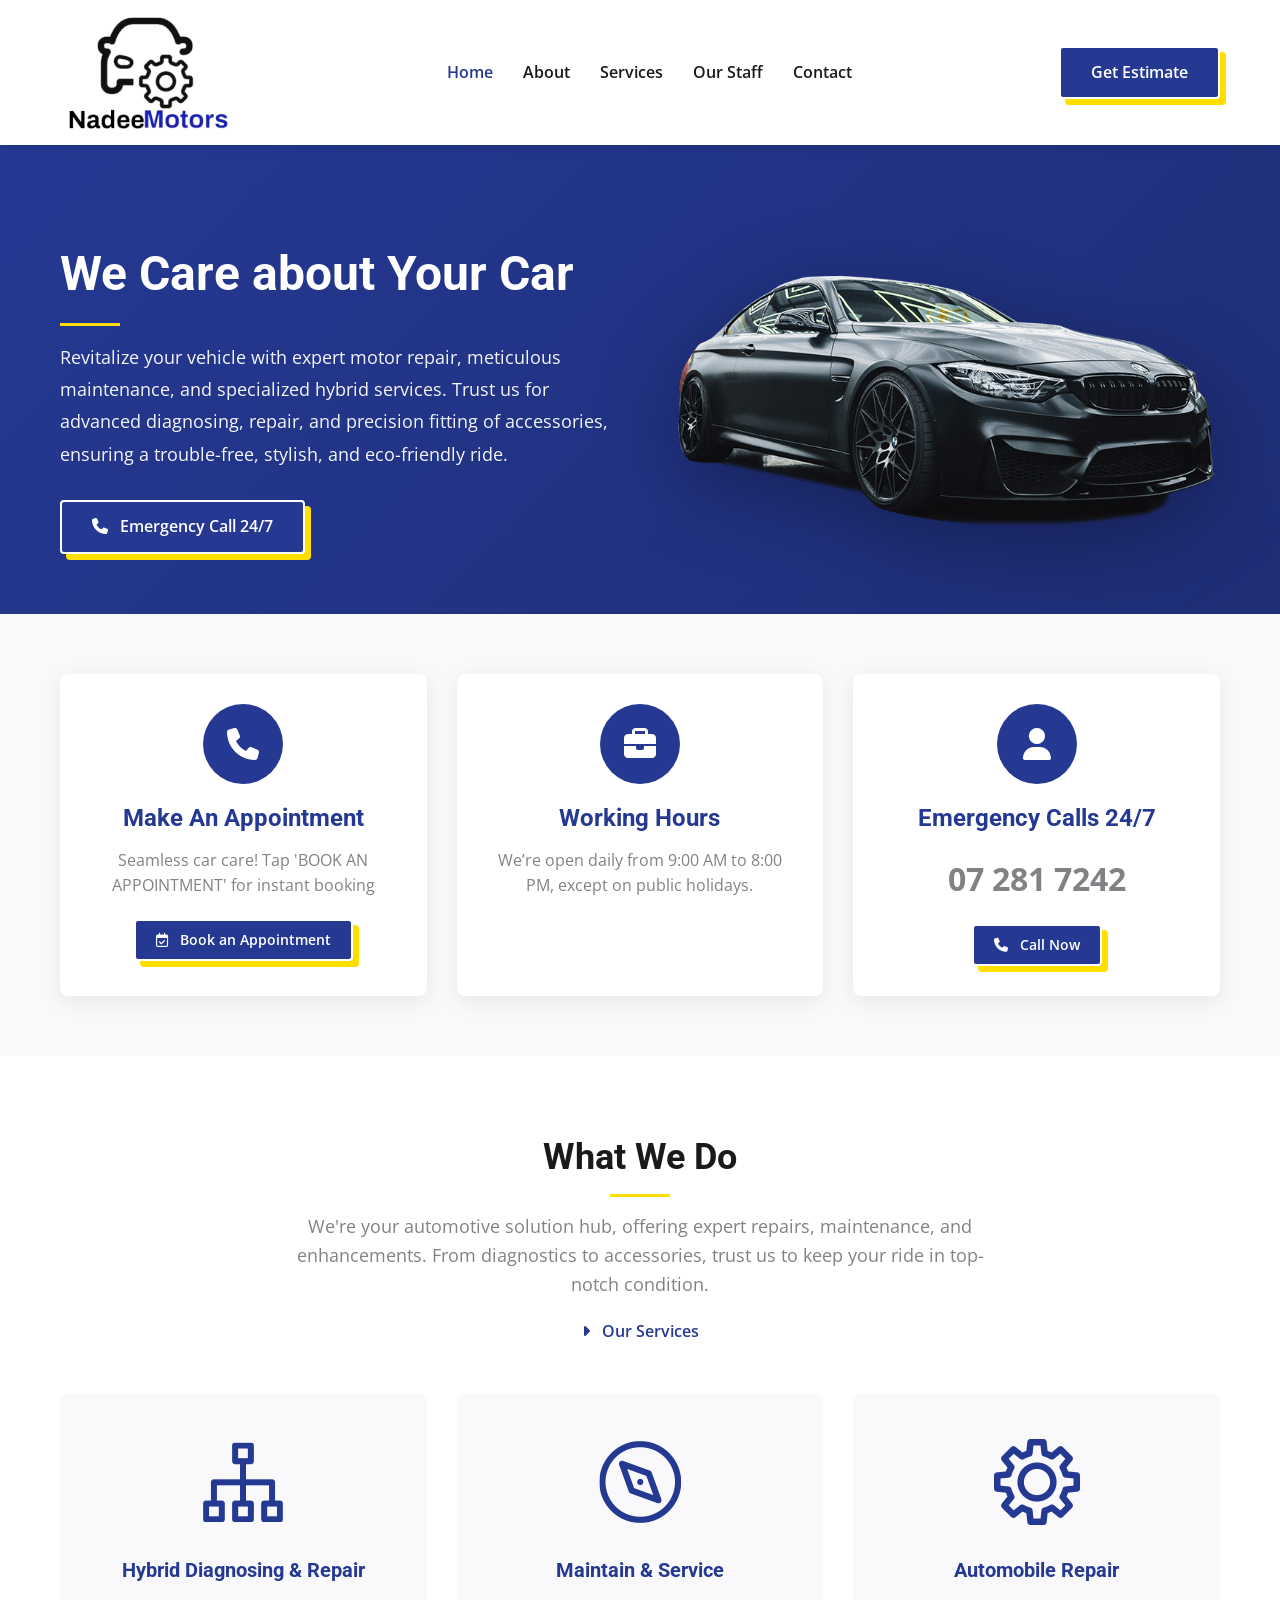
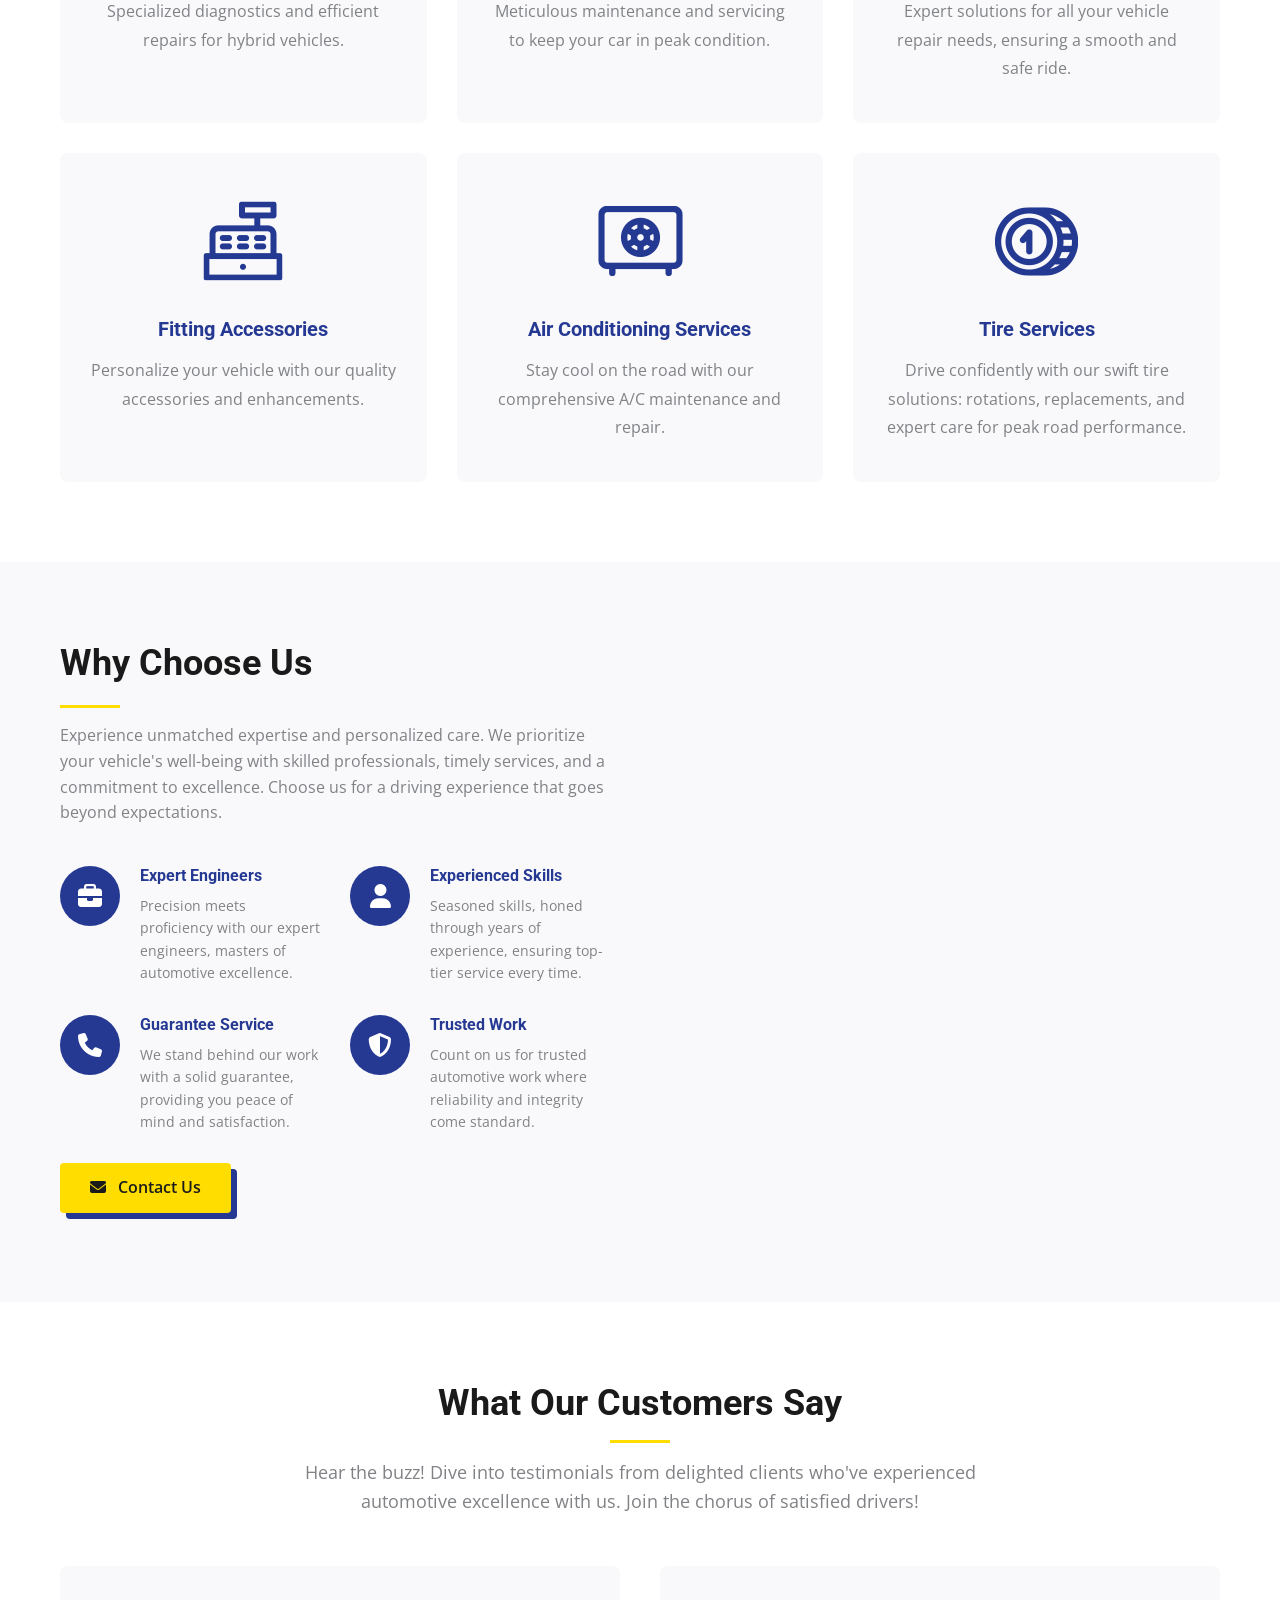
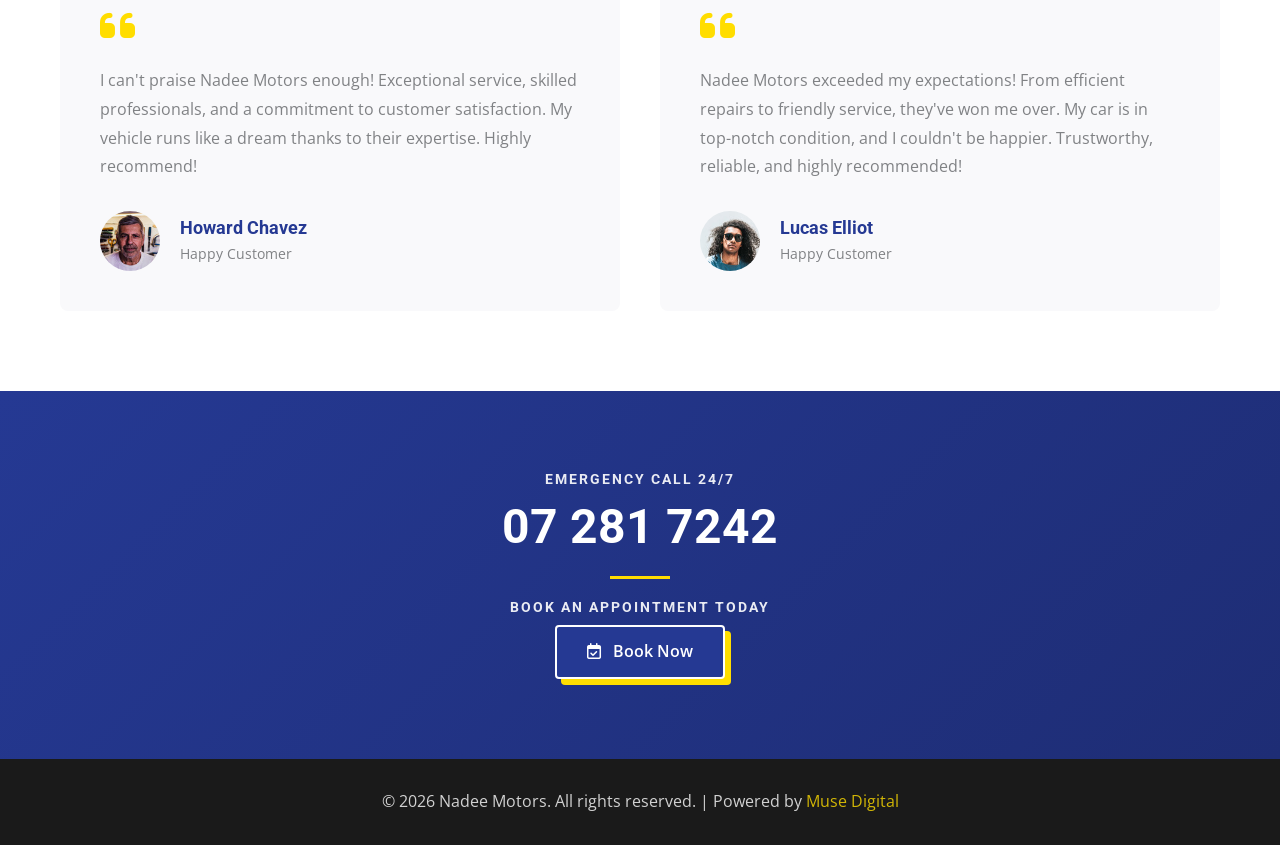
<file: index.html>
<!DOCTYPE html>
<html lang="en">

<head>
    <meta charset="UTF-8">
    <meta name="viewport" content="width=device-width, initial-scale=1.0">
    <meta name="description"
        content="Nadee Motors - Expert motor repair, maintenance, and specialized hybrid services in New Zealand">
    <title>Nadee Motors - Quality Auto Repair & Service</title>
    <link rel="icon" type="image/x-icon" href="images/favicon.png">
    <link rel="stylesheet" href="assets/css/style.css">
    <link rel="preconnect" href="https://fonts.googleapis.com">
    <link rel="preconnect" href="https://fonts.gstatic.com" crossorigin>
    <link href="https://fonts.googleapis.com/css2?family=Open+Sans:wght@400;600&family=Roboto:wght@700&display=swap"
        rel="stylesheet">
    <link rel="stylesheet" href="https://cdnjs.cloudflare.com/ajax/libs/font-awesome/6.5.1/css/all.min.css">
</head>

<body>
    <!-- Facebook SDK -->
    <div id="fb-root"></div>
    <script async defer crossorigin="anonymous"
        src="https://connect.facebook.net/en_US/sdk.js#xfbml=1&version=v18.0"></script>

    <!-- Header -->
    <header class="site-header">
        <div class="container">
            <div class="header-content">
                <div class="logo">
                    <a href="index.html">
                        <img src="images/logo.png" alt="Nadee Motors Logo" width="180" height="115">
                    </a>
                </div>
                <nav class="main-nav">
                    <ul>
                        <li class="active"><a href="index.html">Home</a></li>
                        <li><a href="about.html">About</a></li>
                        <li><a href="services.html">Services</a></li>
                        <li><a href="staff.html">Our Staff</a></li>
                        <li><a href="contact.html">Contact</a></li>
                    </ul>
                </nav>
                <a href="contact.html" class="btn btn-primary">Get Estimate</a>
                <button class="mobile-menu-toggle" aria-label="Toggle Menu">
                    <div class="hamburger">
                        <span></span>
                        <span></span>
                        <span></span>
                    </div>
                </button>
            </div>
        </div>
    </header>

    <!-- Mobile Overlay -->
    <div class="mobile-overlay"></div>

    <!-- Hero Section -->
    <section class="hero">
        <div class="container">
            <div class="hero-grid">
                <div class="hero-content">
                    <h1>We Care about Your Car</h1>
                    <div class="divider"></div>
                    <p>Revitalize your vehicle with expert motor repair, meticulous maintenance, and specialized hybrid
                        services. Trust us for advanced diagnosing, repair, and precision fitting of accessories,
                        ensuring a trouble-free, stylish, and eco-friendly ride.</p>
                    <a href="tel:+6472817242" class="btn btn-primary">
                        <i class="fas fa-phone"></i> Emergency Call 24/7
                    </a>
                </div>
                <div class="hero-image">
                    <img src="images/hero-car.png" alt="Black BMW M3" class="hero-car">
                </div>
            </div>
        </div>
    </section>

    <!-- Quick Actions -->
    <section class="quick-actions">
        <div class="container">
            <div class="action-cards">
                <div class="action-card">
                    <div class="icon-circle">
                        <i class="fas fa-phone"></i>
                    </div>
                    <h3>Make An Appointment</h3>
                    <p>Seamless car care! Tap 'BOOK AN APPOINTMENT' for instant booking</p>
                    <a href="contact.html" class="btn btn-small">
                        <i class="far fa-calendar-check"></i> Book an Appointment
                    </a>
                </div>

                <div class="action-card">
                    <div class="icon-circle">
                        <i class="fas fa-briefcase"></i>
                    </div>
                    <h3>Working Hours</h3>
                    <p>We’re open daily from 9:00 AM to 8:00 PM, except on public holidays.</p>
                </div>

                <div class="action-card">
                    <div class="icon-circle">
                        <i class="fas fa-user"></i>
                    </div>
                    <h3>Emergency Calls 24/7</h3>
                    <p class="phone-number">07 281 7242</p>
                    <a href="tel:+6472817242" class="btn btn-small">
                        <i class="fas fa-phone"></i> Call Now
                    </a>
                </div>
            </div>
        </div>
    </section>

    <!-- Services Section -->
    <section class="services">
        <div class="container">
            <div class="section-header">
                <h2>What We Do</h2>
                <div class="divider"></div>
                <p>We're your automotive solution hub, offering expert repairs, maintenance, and enhancements. From
                    diagnostics to accessories, trust us to keep your ride in top-notch condition.</p>
                <a href="services.html" class="btn btn-text">
                    <i class="fas fa-caret-right"></i> Our Services
                </a>
            </div>

            <div class="services-grid">
                <div class="service-card">
                    <img src="images/shocks.png" alt="Hybrid Service" width="96" height="96">
                    <h4>Hybrid Diagnosing & Repair</h4>
                    <p>Specialized diagnostics and efficient repairs for hybrid vehicles.</p>
                </div>

                <div class="service-card">
                    <img src="images/rotor.png" alt="Maintenance" width="96" height="96">
                    <h4>Maintain & Service</h4>
                    <p>Meticulous maintenance and servicing to keep your car in peak condition.</p>
                </div>

                <div class="service-card">
                    <img src="images/setting-icon.png" alt="Repair" width="96" height="96">
                    <h4>Automobile Repair</h4>
                    <p>Expert solutions for all your vehicle repair needs, ensuring a smooth and safe ride.</p>
                </div>

                <div class="service-card">
                    <img src="images/system-inside.png" alt="Accessories" width="96" height="96">
                    <h4>Fitting Accessories</h4>
                    <p>Personalize your vehicle with our quality accessories and enhancements.</p>
                </div>

                <div class="service-card">
                    <img src="images/ac-repairs.png" alt="AC Service" width="96" height="96">
                    <h4>Air Conditioning Services</h4>
                    <p>Stay cool on the road with our comprehensive A/C maintenance and repair.</p>
                </div>

                <div class="service-card">
                    <img src="images/tyre-service.png" alt="Tire Service" width="96" height="96">
                    <h4>Tire Services</h4>
                    <p>Drive confidently with our swift tire solutions: rotations, replacements, and expert care for
                        peak
                        road performance.</p>
                </div>
            </div>
        </div>
    </section>

    <!-- Why Choose Us -->
    <section class="why-choose-us">
        <div class="container">
            <div class="two-column">
                <div class="content-col">
                    <h2>Why Choose Us</h2>
                    <div class="divider"></div>
                    <p>Experience unmatched expertise and personalized care. We prioritize your vehicle's well-being
                        with skilled professionals, timely services, and a commitment to excellence. Choose us for a
                        driving experience that goes beyond expectations.</p>

                    <div class="features-grid">
                        <div class="feature">
                            <div class="feature-icon">
                                <i class="fas fa-briefcase"></i>
                            </div>
                            <div class="feature-content">
                                <h6>Expert Engineers</h6>
                                <p>Precision meets proficiency with our expert engineers, masters of automotive
                                    excellence.</p>
                            </div>
                        </div>

                        <div class="feature">
                            <div class="feature-icon">
                                <i class="fas fa-user"></i>
                            </div>
                            <div class="feature-content">
                                <h6>Experienced Skills</h6>
                                <p>Seasoned skills, honed through years of experience, ensuring top-tier service every
                                    time.</p>
                            </div>
                        </div>

                        <div class="feature">
                            <div class="feature-icon">
                                <i class="fas fa-phone"></i>
                            </div>
                            <div class="feature-content">
                                <h6>Guarantee Service</h6>
                                <p>We stand behind our work with a solid guarantee, providing you peace of mind and
                                    satisfaction.</p>
                            </div>
                        </div>

                        <div class="feature">
                            <div class="feature-icon">
                                <i class="fas fa-shield-alt"></i>
                            </div>
                            <div class="feature-content">
                                <h6>Trusted Work</h6>
                                <p>Count on us for trusted automotive work where reliability and integrity come
                                    standard.</p>
                            </div>
                        </div>
                    </div>

                    <a href="contact.html" class="btn btn-secondary" style="display: inline-block; margin-top: 30px;">
                        <i class="fas fa-envelope"></i> Contact Us
                    </a>
                </div>

                <div class="form-col">
                    <div class="fb-container">
                        <iframe
                            src="https://www.facebook.com/plugins/page.php?href=https%3A%2F%2Fwww.facebook.com%2Fprofile.php%3Fid%3D61554764385378&tabs=timeline&width=500&height=600&small_header=false&adapt_container_width=true&hide_cover=false&show_facepile=true&appId"
                            width="500" height="600" style="border:none;overflow:hidden;max-width:100%;" scrolling="no"
                            frameborder="0" allowfullscreen="true"
                            allow="autoplay; clipboard-write; encrypted-media; picture-in-picture; web-share">
                        </iframe>
                    </div>
                </div>
            </div>
        </div>
    </section>

    <!-- Testimonials -->
    <section class="testimonials">
        <div class="container">
            <div class="section-header">
                <h2>What Our Customers Say</h2>
                <div class="divider"></div>
                <p>Hear the buzz! Dive into testimonials from delighted clients who've experienced automotive excellence
                    with us. Join the chorus of satisfied drivers!</p>
            </div>

            <div class="testimonial-grid">
                <div class="testimonial-card">
                    <i class="fas fa-quote-left"></i>
                    <p class="testimonial-text">I can't praise Nadee Motors enough! Exceptional service, skilled
                        professionals, and a commitment to customer satisfaction. My vehicle runs like a dream thanks to
                        their expertise. Highly recommend!</p>
                    <div class="testimonial-author">
                        <img src="images/ava-2.jpg" alt="Howard Chavez" width="100" height="100">
                        <div class="author-info">
                            <h5>Howard Chavez</h5>
                            <p>Happy Customer</p>
                        </div>
                    </div>
                </div>

                <div class="testimonial-card">
                    <i class="fas fa-quote-left"></i>
                    <p class="testimonial-text">Nadee Motors exceeded my expectations! From efficient repairs to
                        friendly service, they've won me over. My car is in top-notch condition, and I couldn't be
                        happier. Trustworthy, reliable, and highly recommended!</p>
                    <div class="testimonial-author">
                        <img src="images/ava-1.jpg" alt="Lucas Elliot" width="100" height="100">
                        <div class="author-info">
                            <h5>Lucas Elliot</h5>
                            <p>Happy Customer</p>
                        </div>
                    </div>
                </div>
            </div>
        </div>
    </section>

    <!-- Call to Action -->
    <section class="cta">
        <div class="container">
            <div class="cta-content">
                <h6>EMERGENCY CALL 24/7</h6>
                <h2>07 281 7242</h2>
                <div class="divider"></div>
                <h6>BOOK AN APPOINTMENT TODAY</h6>
                <a href="contact.html" class="btn btn-primary">
                    <i class="far fa-calendar-check"></i> Book Now
                </a>
            </div>
        </div>
    </section>

    <!-- Footer -->
    <footer class="site-footer">
        <div class="container">
            <p>&copy; 2026 Nadee Motors. All rights reserved. | Powered by <a href="https://musedigital.co.nz/"
                    target="_blank" rel="noopener" style="color: var(--secondary-color); text-decoration: none;">Muse
                    Digital</a></p>
        </div>
    </footer>

    <script src="assets/js/main.js"></script>
</body>

</html>
</file>
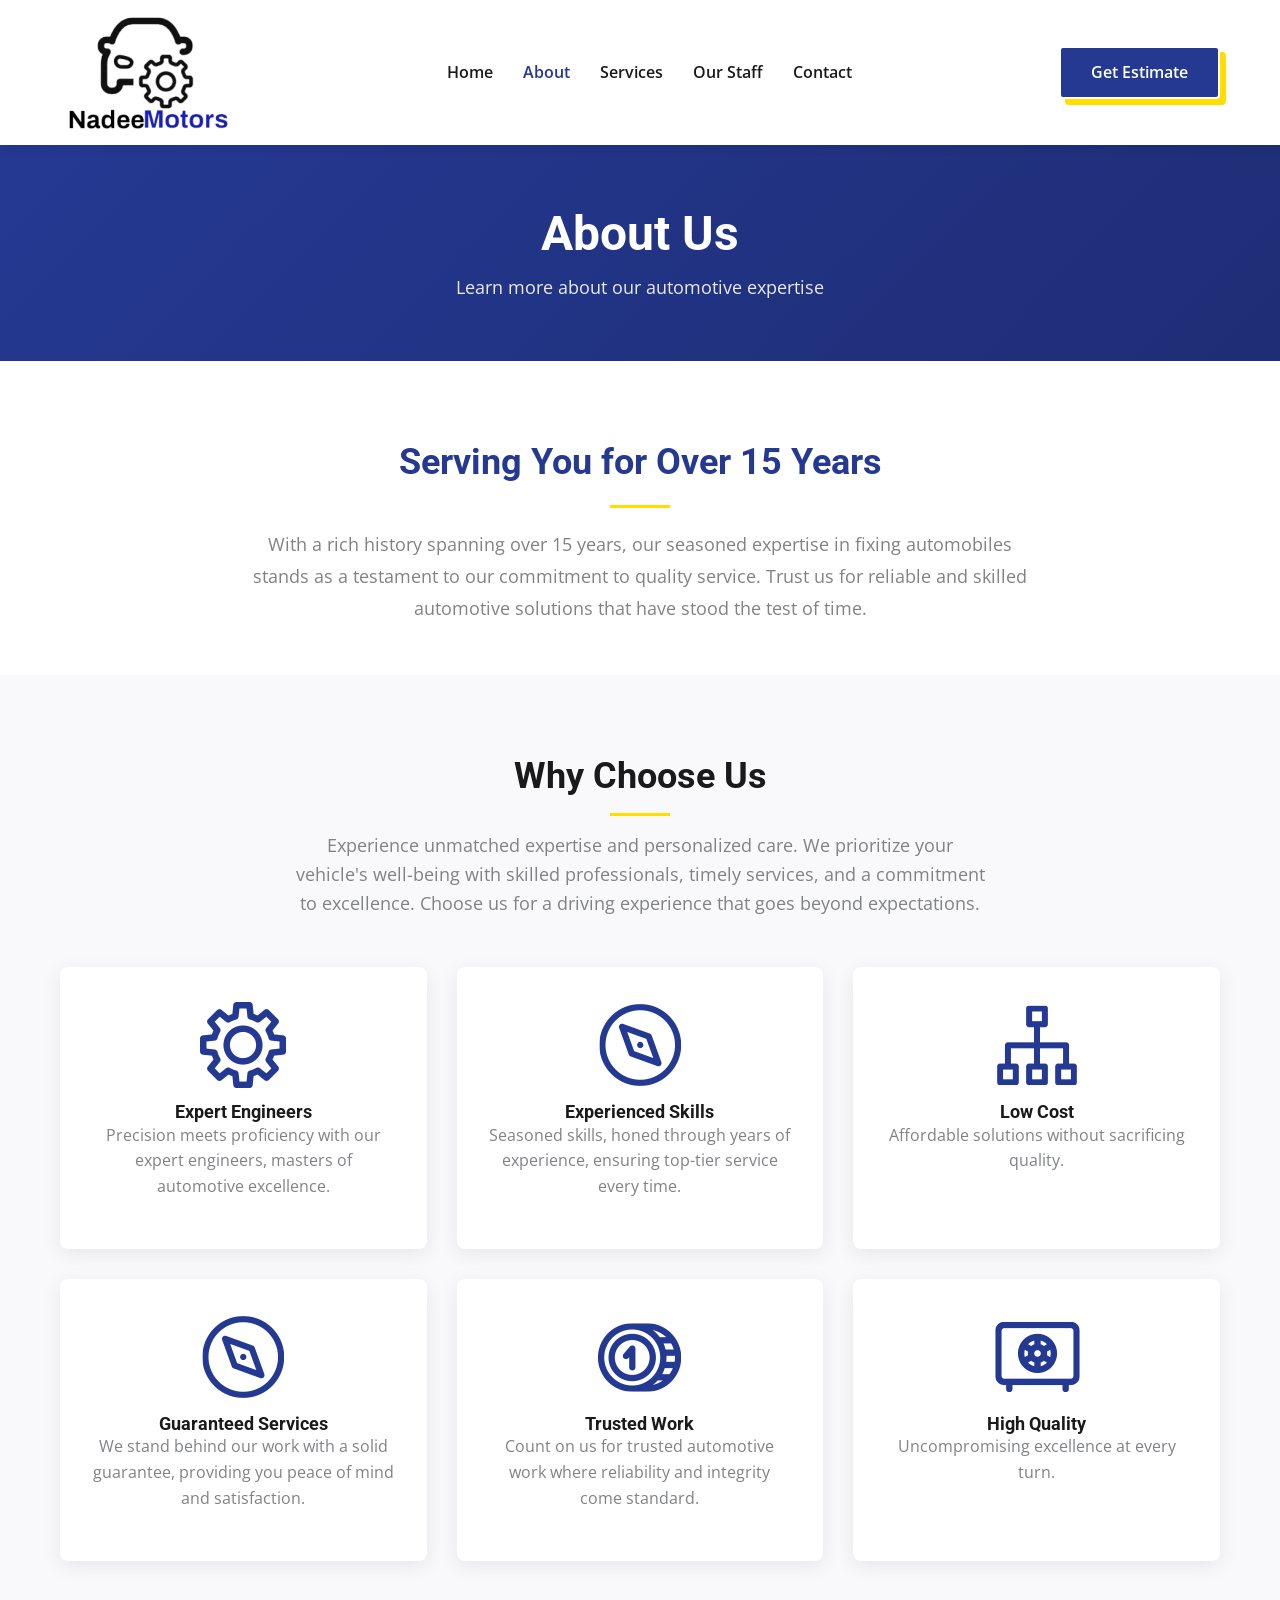
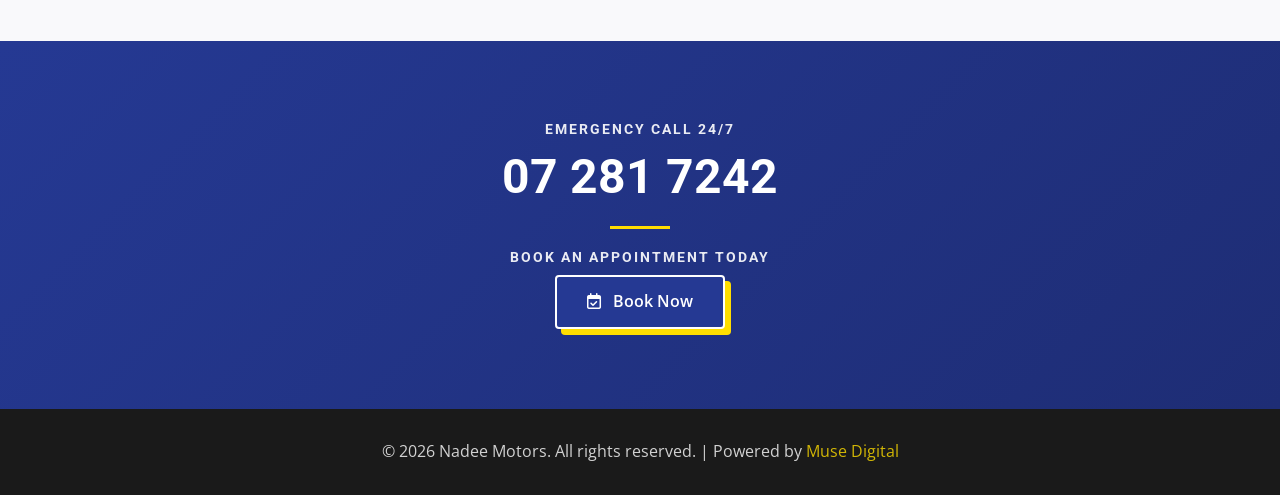
<file: about.html>
<!DOCTYPE html>
<html lang="en">

<head>
    <meta charset="UTF-8">
    <meta name="viewport" content="width=device-width, initial-scale=1.0">
    <meta name="description"
        content="Learn about Nadee Motors - Over 15 years of expert automotive service in New Zealand">
    <title>About Us - Nadee Motors</title>
    <link rel="icon" type="image/x-icon" href="images/favicon.png">
    <link rel="stylesheet" href="assets/css/style.css">
    <link rel="preconnect" href="https://fonts.googleapis.com">
    <link rel="preconnect" href="https://fonts.gstatic.com" crossorigin>
    <link href="https://fonts.googleapis.com/css2?family=Open+Sans:wght@400;600&family=Roboto:wght@700&display=swap"
        rel="stylesheet">
    <link rel="stylesheet" href="https://cdnjs.cloudflare.com/ajax/libs/font-awesome/6.5.1/css/all.min.css">
</head>

<body>
    <!-- Header -->
    <header class="site-header">
        <div class="container">
            <div class="header-content">
                <div class="logo">
                    <a href="index.html">
                        <img src="images/logo.png" alt="Nadee Motors Logo" width="180" height="115">
                    </a>
                </div>
                <nav class="main-nav">
                    <ul>
                        <li><a href="index.html">Home</a></li>
                        <li class="active"><a href="about.html">About</a></li>
                        <li><a href="services.html">Services</a></li>
                        <li><a href="staff.html">Our Staff</a></li>
                        <li><a href="contact.html">Contact</a></li>
                    </ul>
                </nav>
                <a href="contact.html" class="btn btn-primary">Get Estimate</a>
                <button class="mobile-menu-toggle" aria-label="Toggle Menu">
                    <div class="hamburger">
                        <span></span>
                        <span></span>
                        <span></span>
                    </div>
                </button>
            </div>
        </div>
    </header>

    <!-- Mobile Overlay -->
    <div class="mobile-overlay"></div>

    <!-- Page Header -->
    <section class="page-header">
        <div class="container">
            <h1>About Us</h1>
            <p>Learn more about our automotive expertise</p>
        </div>
    </section>

    <!-- About Content -->
    <section class="about-content">
        <div class="container">
            <div class="about-intro">
                <h2>Serving You for Over 15 Years</h2>
                <div class="divider"></div>
                <p>With a rich history spanning over 15 years, our seasoned expertise in fixing automobiles stands as a
                    testament to our commitment to quality service. Trust us for reliable and skilled automotive
                    solutions that have stood the test of time.</p>
            </div>
        </div>
    </section>

    <!-- Why Choose Us -->
    <section class="why-choose-us">
        <div class="container">
            <div class="section-header">
                <h2>Why Choose Us</h2>
                <div class="divider"></div>
                <p>Experience unmatched expertise and personalized care. We prioritize your vehicle's well-being with
                    skilled professionals, timely services, and a commitment to excellence. Choose us for a driving
                    experience that goes beyond expectations.</p>
            </div>

            <div class="services-grid" style="margin-top: 50px;">
                <div class="action-card">
                    <img src="images/setting-icon.png" alt="Expert Engineers" width="96" height="96">
                    <h5>Expert Engineers</h5>
                    <p>Precision meets proficiency with our expert engineers, masters of automotive excellence.</p>
                </div>

                <div class="action-card">
                    <img src="images/rotor.png" alt="Experienced Skills" width="96" height="96">
                    <h5>Experienced Skills</h5>
                    <p>Seasoned skills, honed through years of experience, ensuring top-tier service every time.</p>
                </div>

                <div class="action-card">
                    <img src="images/shocks.png" alt="Low Cost" width="96" height="96">
                    <h5>Low Cost</h5>
                    <p>Affordable solutions without sacrificing quality.</p>
                </div>

                <div class="action-card">
                    <img src="images/rotor.png" alt="Guaranteed Services" width="96" height="96">
                    <h5>Guaranteed Services</h5>
                    <p>We stand behind our work with a solid guarantee, providing you peace of mind and satisfaction.
                    </p>
                </div>

                <div class="action-card">
                    <img src="images/tyre-service.png" alt="Trusted Work" width="96" height="96">
                    <h5>Trusted Work</h5>
                    <p>Count on us for trusted automotive work where reliability and integrity come standard.</p>
                </div>

                <div class="action-card">
                    <img src="images/ac-repairs.png" alt="High Quality" width="96" height="96">
                    <h5>High Quality</h5>
                    <p>Uncompromising excellence at every turn.</p>
                </div>
            </div>
        </div>
    </section>

    <!-- Call to Action -->
    <section class="cta">
        <div class="container">
            <div class="cta-content">
                <h6>EMERGENCY CALL 24/7</h6>
                <h2>07 281 7242</h2>
                <div class="divider"></div>
                <h6>BOOK AN APPOINTMENT TODAY</h6>
                <a href="contact.html" class="btn btn-primary">
                    <i class="far fa-calendar-check"></i> Book Now
                </a>
            </div>
        </div>
    </section>

    <!-- Footer -->
    <footer class="site-footer">
        <div class="container">
            <p>&copy; 2026 Nadee Motors. All rights reserved. | Powered by <a href="https://musedigital.co.nz/"
                    target="_blank" rel="noopener" style="color: var(--secondary-color); text-decoration: none;">Muse
                    Digital</a></p>
        </div>
    </footer>

    <script src="assets/js/main.js"></script>
</body>

</html>
</file>
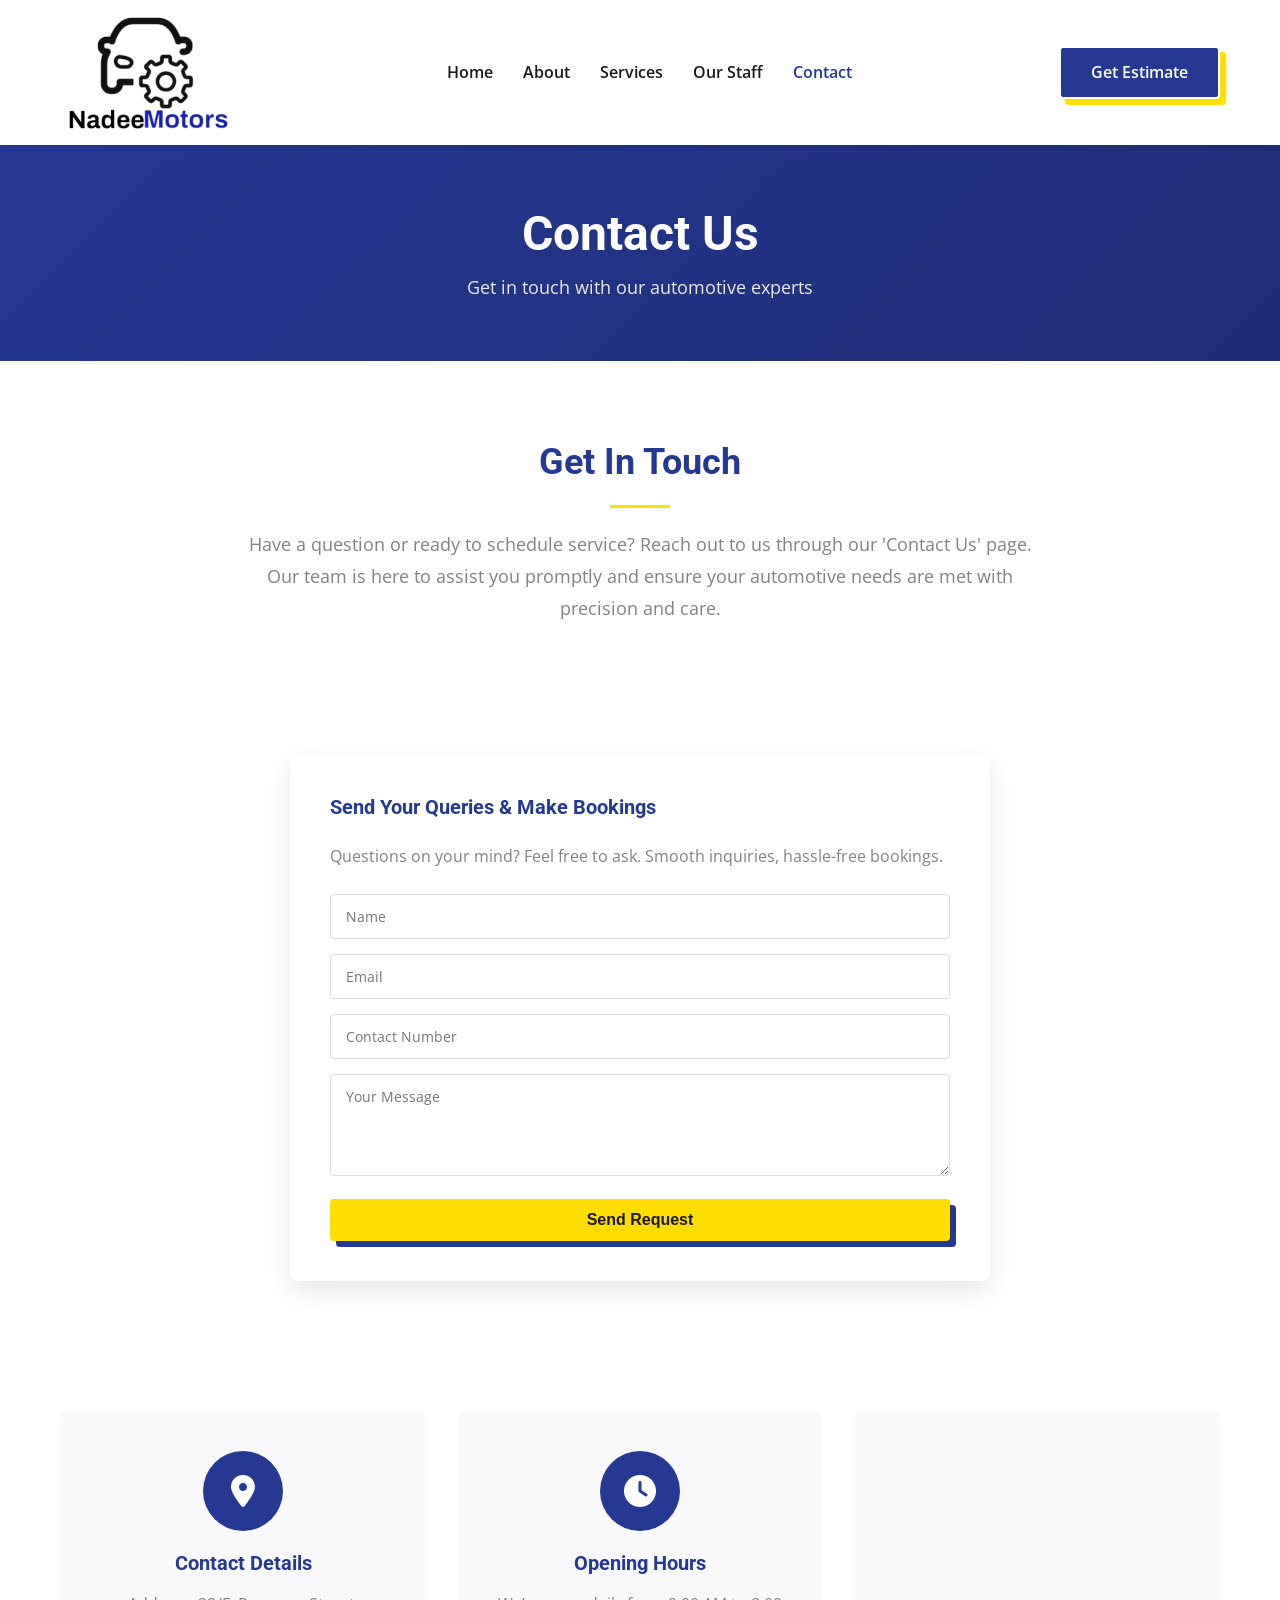
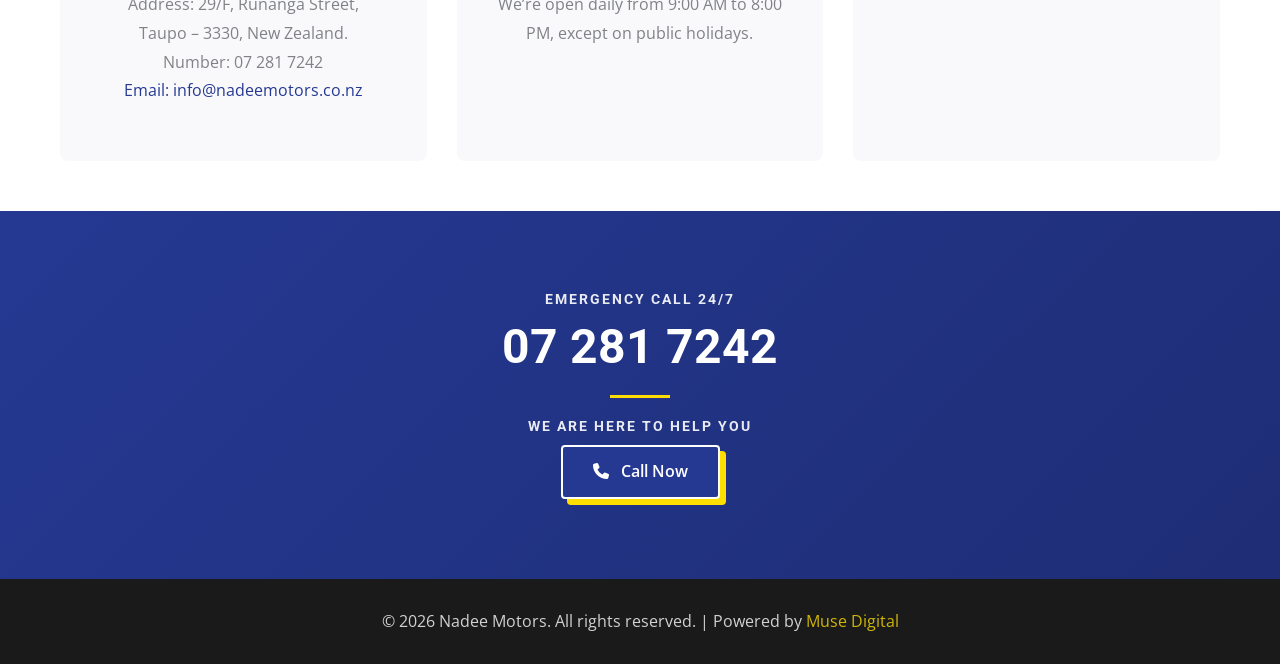
<file: contact.html>
<!DOCTYPE html>
<html lang="en">

<head>
    <meta charset="UTF-8">
    <meta name="viewport" content="width=device-width, initial-scale=1.0">
    <meta name="description"
        content="Contact Nadee Motors in Taupo - Get in touch for automotive service bookings and inquiries">
    <title>Contact Us - Nadee Motors</title>
    <link rel="icon" type="image/x-icon" href="images/favicon.png">
    <link rel="stylesheet" href="assets/css/style.css">
    <link rel="preconnect" href="https://fonts.googleapis.com">
    <link rel="preconnect" href="https://fonts.gstatic.com" crossorigin>
    <link href="https://fonts.googleapis.com/css2?family=Open+Sans:wght@400;600&family=Roboto:wght@700&display=swap"
        rel="stylesheet">
    <link rel="stylesheet" href="https://cdnjs.cloudflare.com/ajax/libs/font-awesome/6.5.1/css/all.min.css">
</head>

<body>
    <!-- Header -->
    <header class="site-header">
        <div class="container">
            <div class="header-content">
                <div class="logo">
                    <a href="index.html">
                        <img src="images/logo.png" alt="Nadee Motors Logo" width="180" height="115">
                    </a>
                </div>
                <nav class="main-nav">
                    <ul>
                        <li><a href="index.html">Home</a></li>
                        <li><a href="about.html">About</a></li>
                        <li><a href="services.html">Services</a></li>
                        <li><a href="staff.html">Our Staff</a></li>
                        <li class="active"><a href="contact.html">Contact</a></li>
                    </ul>
                </nav>
                <a href="contact.html" class="btn btn-primary">Get Estimate</a>
                <button class="mobile-menu-toggle" aria-label="Toggle Menu">
                    <div class="hamburger">
                        <span></span>
                        <span></span>
                        <span></span>
                    </div>
                </button>
            </div>
        </div>
    </header>

    <!-- Mobile Overlay -->
    <div class="mobile-overlay"></div>

    <!-- Page Header -->
    <section class="page-header">
        <div class="container">
            <h1>Contact Us</h1>
            <p>Get in touch with our automotive experts</p>
        </div>
    </section>

    <!-- Contact Intro -->
    <section class="about-content">
        <div class="container">
            <div class="about-intro">
                <h2>Get In Touch</h2>
                <div class="divider"></div>
                <p>Have a question or ready to schedule service? Reach out to us through our 'Contact Us' page. Our team
                    is here to assist you promptly and ensure your automotive needs are met with precision and care.</p>
            </div>
        </div>
    </section>

    <!-- Contact Form -->
    <section class="services">
        <div class="container">
            <div style="max-width: 700px; margin: 0 auto;">
                <div class="form-col">
                    <h4>Send Your Queries & Make Bookings</h4>
                    <p style="color: var(--text-gray); margin-bottom: 25px;">Questions on your mind? Feel free to ask.
                        Smooth inquiries, hassle-free bookings.</p>
                    <form class="contact-form" action="https://formsubmit.co/anjana.kulasinghe@gmail.com" method="POST">
                        <input type="hidden" name="_subject" value="New Contact Form Submission - Nadee Motors">
                        <input type="hidden" name="_captcha" value="false">
                        <input type="hidden" name="_template" value="table">
                        <input type="text" name="name" placeholder="Name" required>
                        <input type="email" name="email" placeholder="Email" required>
                        <input type="tel" name="phone" placeholder="Contact Number" required>
                        <textarea name="message" placeholder="Your Message" rows="4" required></textarea>
                        <button type="submit" class="btn btn-secondary">Send Request</button>
                    </form>
                </div>
            </div>
        </div>
    </section>

    <!-- Contact Details, Hours & Map -->
    <section class="why-choose-us" style="background-color: var(--bg-white); padding: 50px 0;">
        <div class="container">
            <div class="contact-info-grid">
                <div class="service-card" style="height: 100%;">
                    <div class="icon-circle" style="margin-bottom: 20px;">
                        <i class="fas fa-map-marker-alt"></i>
                    </div>
                    <h4>Contact Details</h4>
                    <ul style="list-style: none; color: var(--text-gray); line-height: 1.8;">
                        <li>Address: 29/F, Runanga Street,</li>
                        <li>Taupo – 3330, New Zealand.</li>
                        <li>Number: 07 281 7242</li>
                        <li><a href="mailto:info@nadeemotors.co.nz" style="color: var(--primary-color);">Email:
                                info@nadeemotors.co.nz</a></li>
                    </ul>
                </div>

                <div class="service-card" style="height: 100%;">
                    <div class="icon-circle" style="margin-bottom: 20px;">
                        <i class="fas fa-clock"></i>
                    </div>
                    <h4>Opening Hours</h4>
                    <p>We’re open daily from 9:00 AM to 8:00 PM, except on public holidays.</p>
                </div>

                <div
                    style="background: var(--bg-light); border-radius: 8px; overflow: hidden; height: 100%; display: flex; flex-direction: column;">
                    <iframe
                        src="https://maps.google.com/maps?q=29%2C%20Runanga%20Street%2C%20Taupo%2C%20New%20Zealand&t=m&z=12&output=embed&iwloc=near"
                        width="100%" height="100%" style="border:0; display: block; min-height: 350px;"
                        allowfullscreen="" loading="lazy" title="Nadee Motors Location">
                    </iframe>
                </div>
            </div>
        </div>
    </section>

    <!-- Call to Action -->
    <section class="cta">
        <div class="container">
            <div class="cta-content">
                <h6>EMERGENCY CALL 24/7</h6>
                <h2>07 281 7242</h2>
                <div class="divider"></div>
                <h6>WE ARE HERE TO HELP YOU</h6>
                <a href="tel:+6472817242" class="btn btn-primary">
                    <i class="fas fa-phone"></i> Call Now
                </a>
            </div>
        </div>
    </section>

    <!-- Footer -->
    <footer class="site-footer">
        <div class="container">
            <p>&copy; 2026 Nadee Motors. All rights reserved. | Powered by <a href="https://musedigital.co.nz/"
                    target="_blank" rel="noopener" style="color: var(--secondary-color); text-decoration: none;">Muse
                    Digital</a></p>
        </div>
    </footer>

    <script src="assets/js/main.js"></script>
</body>

</html>
</file>
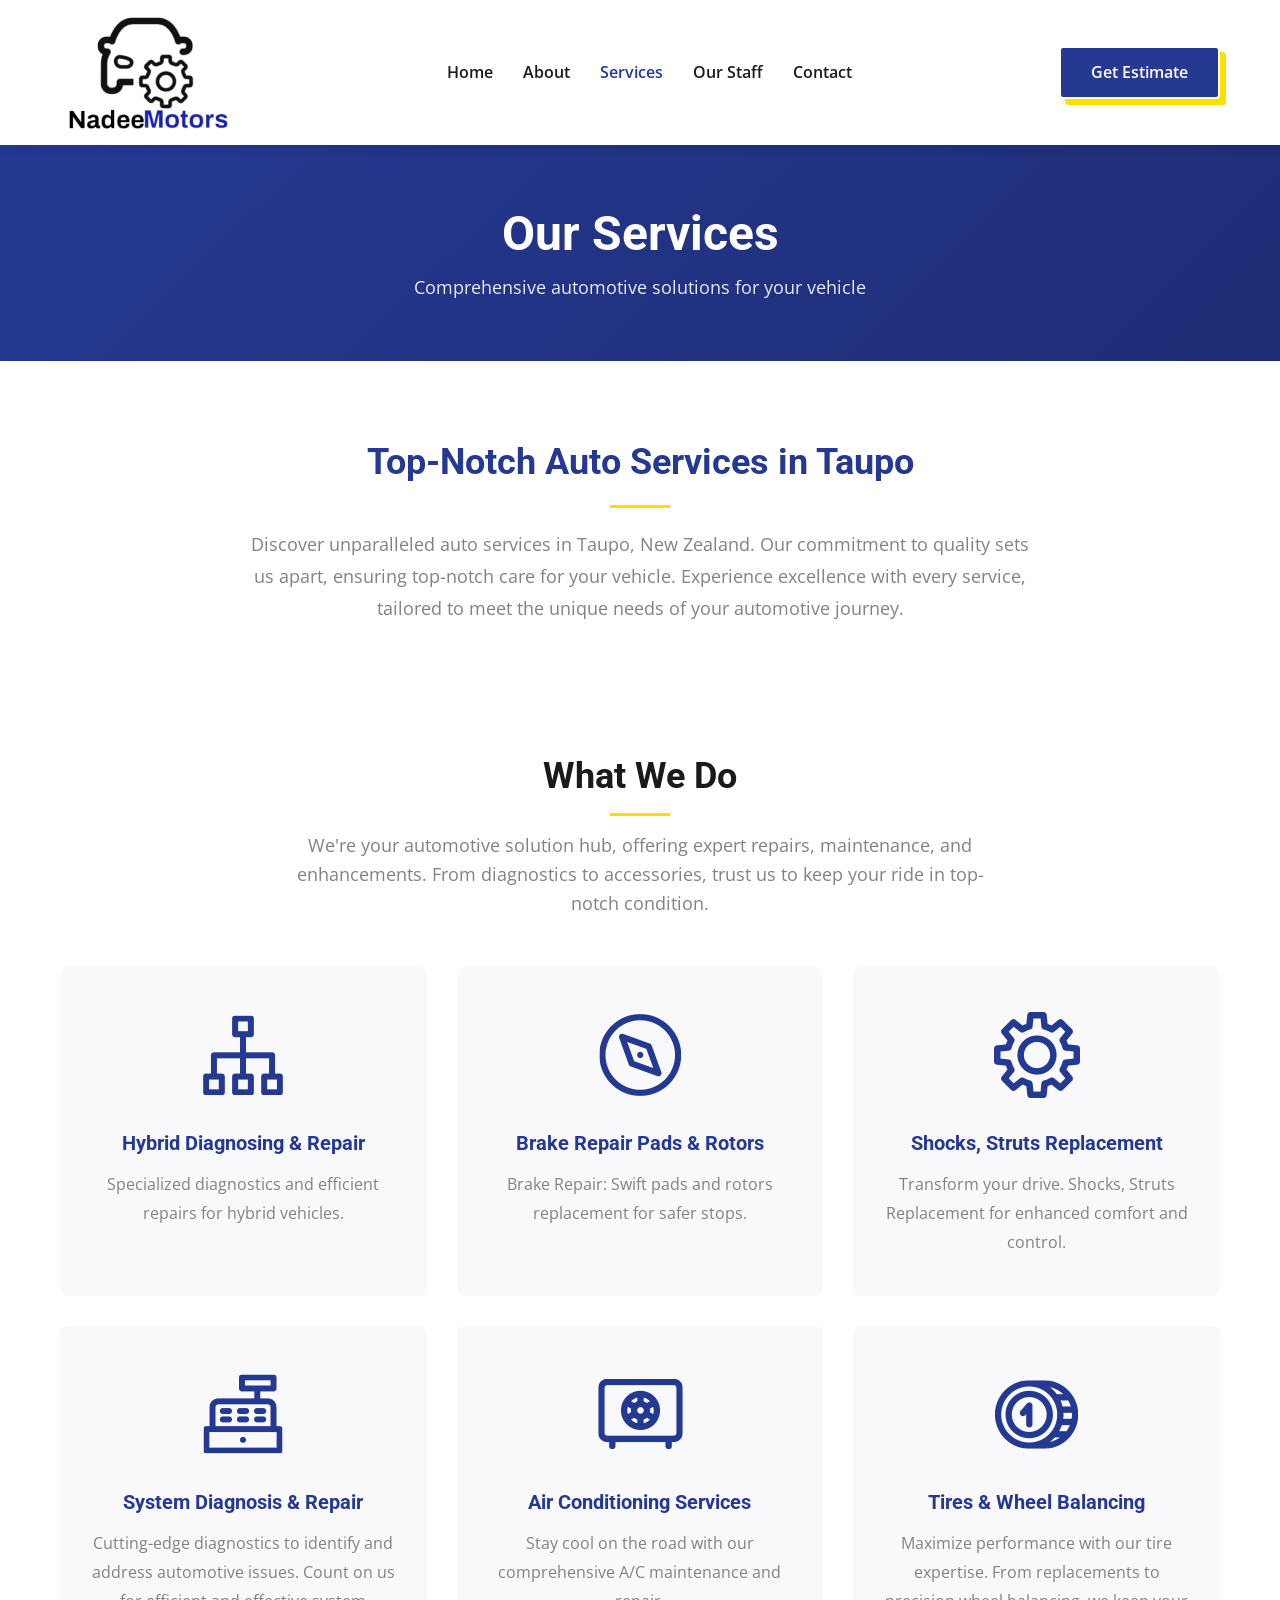
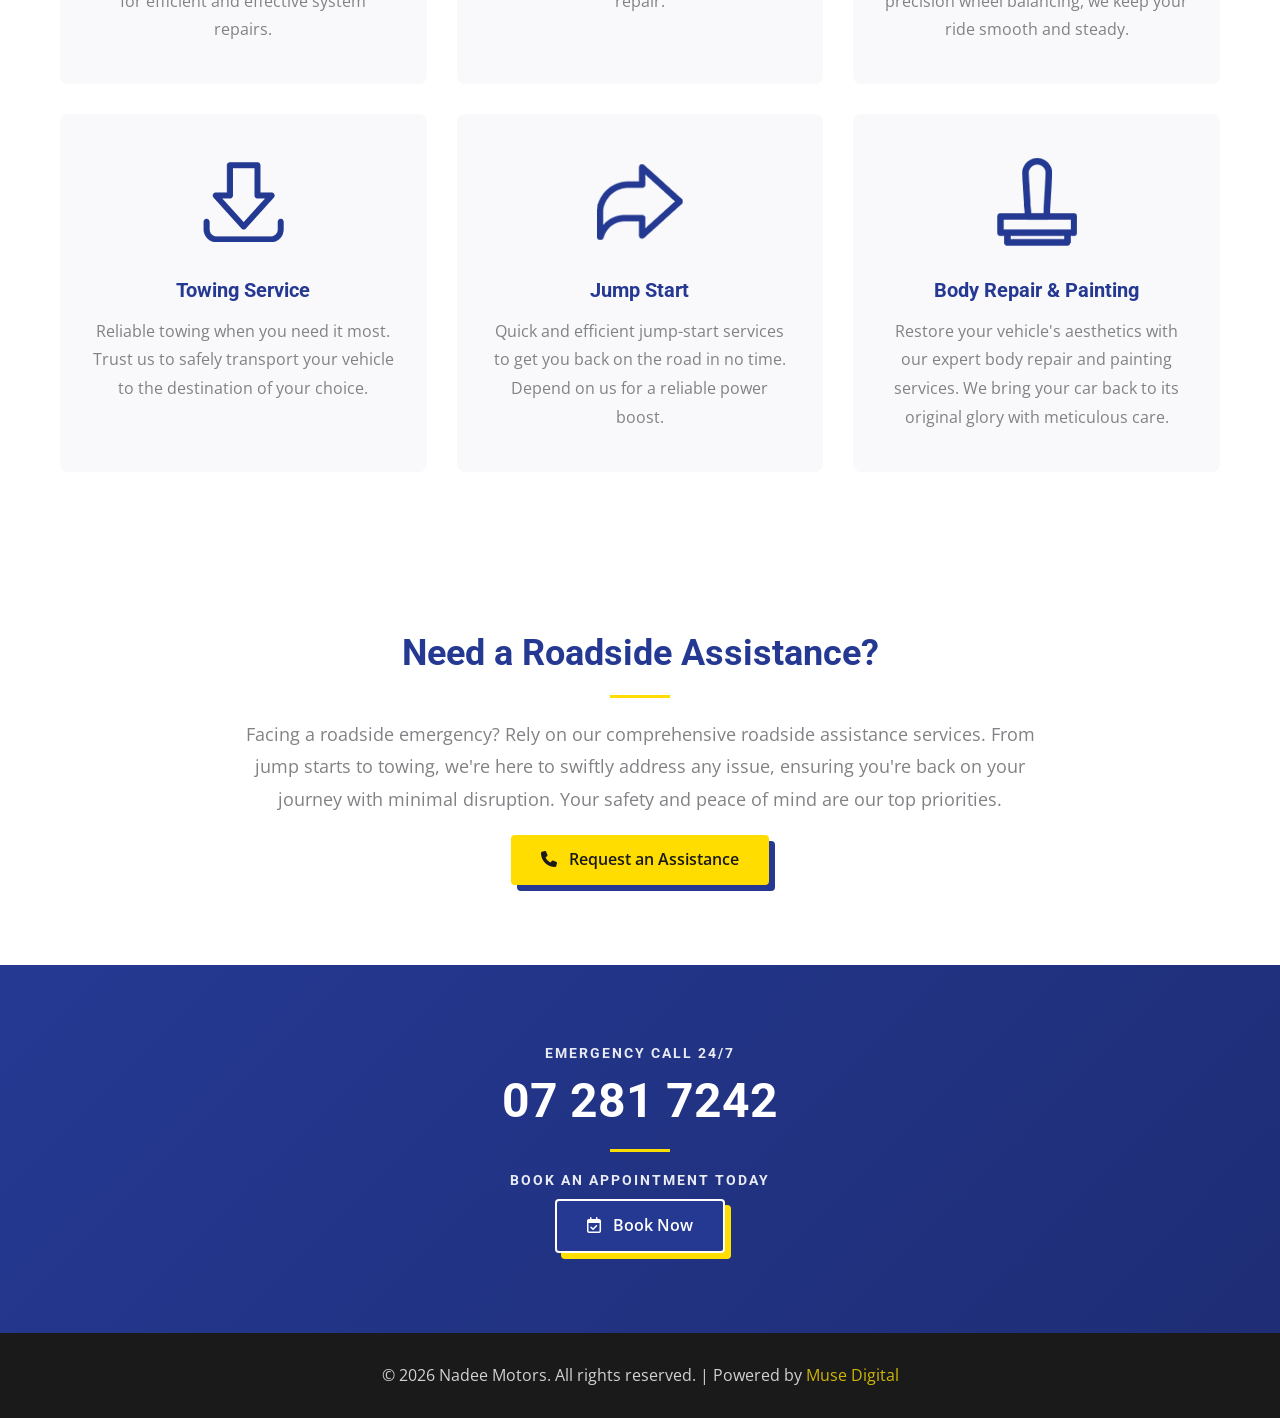
<file: services.html>
<!DOCTYPE html>
<html lang="en">

<head>
    <meta charset="UTF-8">
    <meta name="viewport" content="width=device-width, initial-scale=1.0">
    <meta name="description"
        content="Expert automotive services in Taupo - Hybrid repair, brake service, A/C, tire services and more">
    <title>Our Services - Nadee Motors</title>
    <link rel="icon" type="image/x-icon" href="images/favicon.png">
    <link rel="stylesheet" href="assets/css/style.css">
    <link rel="preconnect" href="https://fonts.googleapis.com">
    <link rel="preconnect" href="https://fonts.gstatic.com" crossorigin>
    <link href="https://fonts.googleapis.com/css2?family=Open+Sans:wght@400;600&family=Roboto:wght@700&display=swap"
        rel="stylesheet">
    <link rel="stylesheet" href="https://cdnjs.cloudflare.com/ajax/libs/font-awesome/6.5.1/css/all.min.css">
</head>

<body>
    <!-- Header -->
    <header class="site-header">
        <div class="container">
            <div class="header-content">
                <div class="logo">
                    <a href="index.html">
                        <img src="images/logo.png" alt="Nadee Motors Logo" width="180" height="115">
                    </a>
                </div>
                <nav class="main-nav">
                    <ul>
                        <li><a href="index.html">Home</a></li>
                        <li><a href="about.html">About</a></li>
                        <li class="active"><a href="services.html">Services</a></li>
                        <li><a href="staff.html">Our Staff</a></li>
                        <li><a href="contact.html">Contact</a></li>
                    </ul>
                </nav>
                <a href="contact.html" class="btn btn-primary">Get Estimate</a>
                <button class="mobile-menu-toggle" aria-label="Toggle Menu">
                    <div class="hamburger">
                        <span></span>
                        <span></span>
                        <span></span>
                    </div>
                </button>
            </div>
        </div>
    </header>

    <!-- Mobile Overlay -->
    <div class="mobile-overlay"></div>

    <!-- Page Header -->
    <section class="page-header">
        <div class="container">
            <h1>Our Services</h1>
            <p>Comprehensive automotive solutions for your vehicle</p>
        </div>
    </section>

    <!-- Services Intro -->
    <section class="about-content">
        <div class="container">
            <div class="about-intro">
                <h2>Top-Notch Auto Services in Taupo</h2>
                <div class="divider"></div>
                <p>Discover unparalleled auto services in Taupo, New Zealand. Our commitment to quality sets us apart,
                    ensuring top-notch care for your vehicle. Experience excellence with every service, tailored to meet
                    the unique needs of your automotive journey.</p>
            </div>
        </div>
    </section>

    <!-- Services Section -->
    <section class="services">
        <div class="container">
            <div class="section-header">
                <h2>What We Do</h2>
                <div class="divider"></div>
                <p>We're your automotive solution hub, offering expert repairs, maintenance, and enhancements. From
                    diagnostics to accessories, trust us to keep your ride in top-notch condition.</p>
            </div>

            <div class="services-grid">
                <div class="service-card">
                    <img src="images/shocks.png" alt="Hybrid Service" width="96" height="96">
                    <h4>Hybrid Diagnosing & Repair</h4>
                    <p>Specialized diagnostics and efficient repairs for hybrid vehicles.</p>
                </div>

                <div class="service-card">
                    <img src="images/rotor.png" alt="Brake Service" width="96" height="96">
                    <h4>Brake Repair Pads & Rotors</h4>
                    <p>Brake Repair: Swift pads and rotors replacement for safer stops.</p>
                </div>

                <div class="service-card">
                    <img src="images/setting-icon.png" alt="Shocks Struts" width="96" height="96">
                    <h4>Shocks, Struts Replacement</h4>
                    <p>Transform your drive. Shocks, Struts Replacement for enhanced comfort and control.</p>
                </div>

                <div class="service-card">
                    <img src="images/system-inside.png" alt="System Diagnosis" width="96" height="96">
                    <h4>System Diagnosis & Repair</h4>
                    <p>Cutting-edge diagnostics to identify and address automotive issues. Count on us for efficient and
                        effective system repairs.</p>
                </div>

                <div class="service-card">
                    <img src="images/ac-repairs.png" alt="AC Service" width="96" height="96">
                    <h4>Air Conditioning Services</h4>
                    <p>Stay cool on the road with our comprehensive A/C maintenance and repair.</p>
                </div>

                <div class="service-card">
                    <img src="images/tyre-service.png" alt="Tire Service" width="96" height="96">
                    <h4>Tires & Wheel Balancing</h4>
                    <p>Maximize performance with our tire expertise. From replacements to precision wheel balancing, we
                        keep your ride smooth and steady.</p>
                </div>

                <div class="service-card">
                    <img src="images/towing.png" alt="Towing" width="96" height="96">
                    <h4>Towing Service</h4>
                    <p>Reliable towing when you need it most. Trust us to safely transport your vehicle to the
                        destination of your choice.</p>
                </div>

                <div class="service-card">
                    <img src="images/jump-start.png" alt="Jump Start" width="96" height="96">
                    <h4>Jump Start</h4>
                    <p>Quick and efficient jump-start services to get you back on the road in no time. Depend on us for
                        a reliable power boost.</p>
                </div>

                <div class="service-card">
                    <img src="images/painting.png" alt="Body Repair" width="96" height="96">
                    <h4>Body Repair & Painting</h4>
                    <p>Restore your vehicle's aesthetics with our expert body repair and painting services. We bring
                        your car back to its original glory with meticulous care.</p>
                </div>
            </div>
        </div>
    </section>

    <!-- Roadside Assistance -->
    <section class="why-choose-us" style="background-color: var(--bg-white);">
        <div class="container">
            <div class="about-intro">
                <h2>Need a Roadside Assistance?</h2>
                <div class="divider"></div>
                <p>Facing a roadside emergency? Rely on our comprehensive roadside assistance services. From jump starts
                    to towing, we're here to swiftly address any issue, ensuring you're back on your journey with
                    minimal disruption. Your safety and peace of mind are our top priorities.</p>
                <a href="contact.html" class="btn btn-secondary" style="margin-top: 20px;">
                    <i class="fas fa-phone"></i> Request an Assistance
                </a>
            </div>
        </div>
    </section>

    <!-- Call to Action -->
    <section class="cta">
        <div class="container">
            <div class="cta-content">
                <h6>EMERGENCY CALL 24/7</h6>
                <h2>07 281 7242</h2>
                <div class="divider"></div>
                <h6>BOOK AN APPOINTMENT TODAY</h6>
                <a href="contact.html" class="btn btn-primary">
                    <i class="far fa-calendar-check"></i> Book Now
                </a>
            </div>
        </div>
    </section>

    <!-- Footer -->
    <footer class="site-footer">
        <div class="container">
            <p>&copy; 2026 Nadee Motors. All rights reserved. | Powered by <a href="https://musedigital.co.nz/"
                    target="_blank" rel="noopener" style="color: var(--secondary-color); text-decoration: none;">Muse
                    Digital</a></p>
        </div>
    </footer>

    <script src="assets/js/main.js"></script>
</body>

</html>
</file>
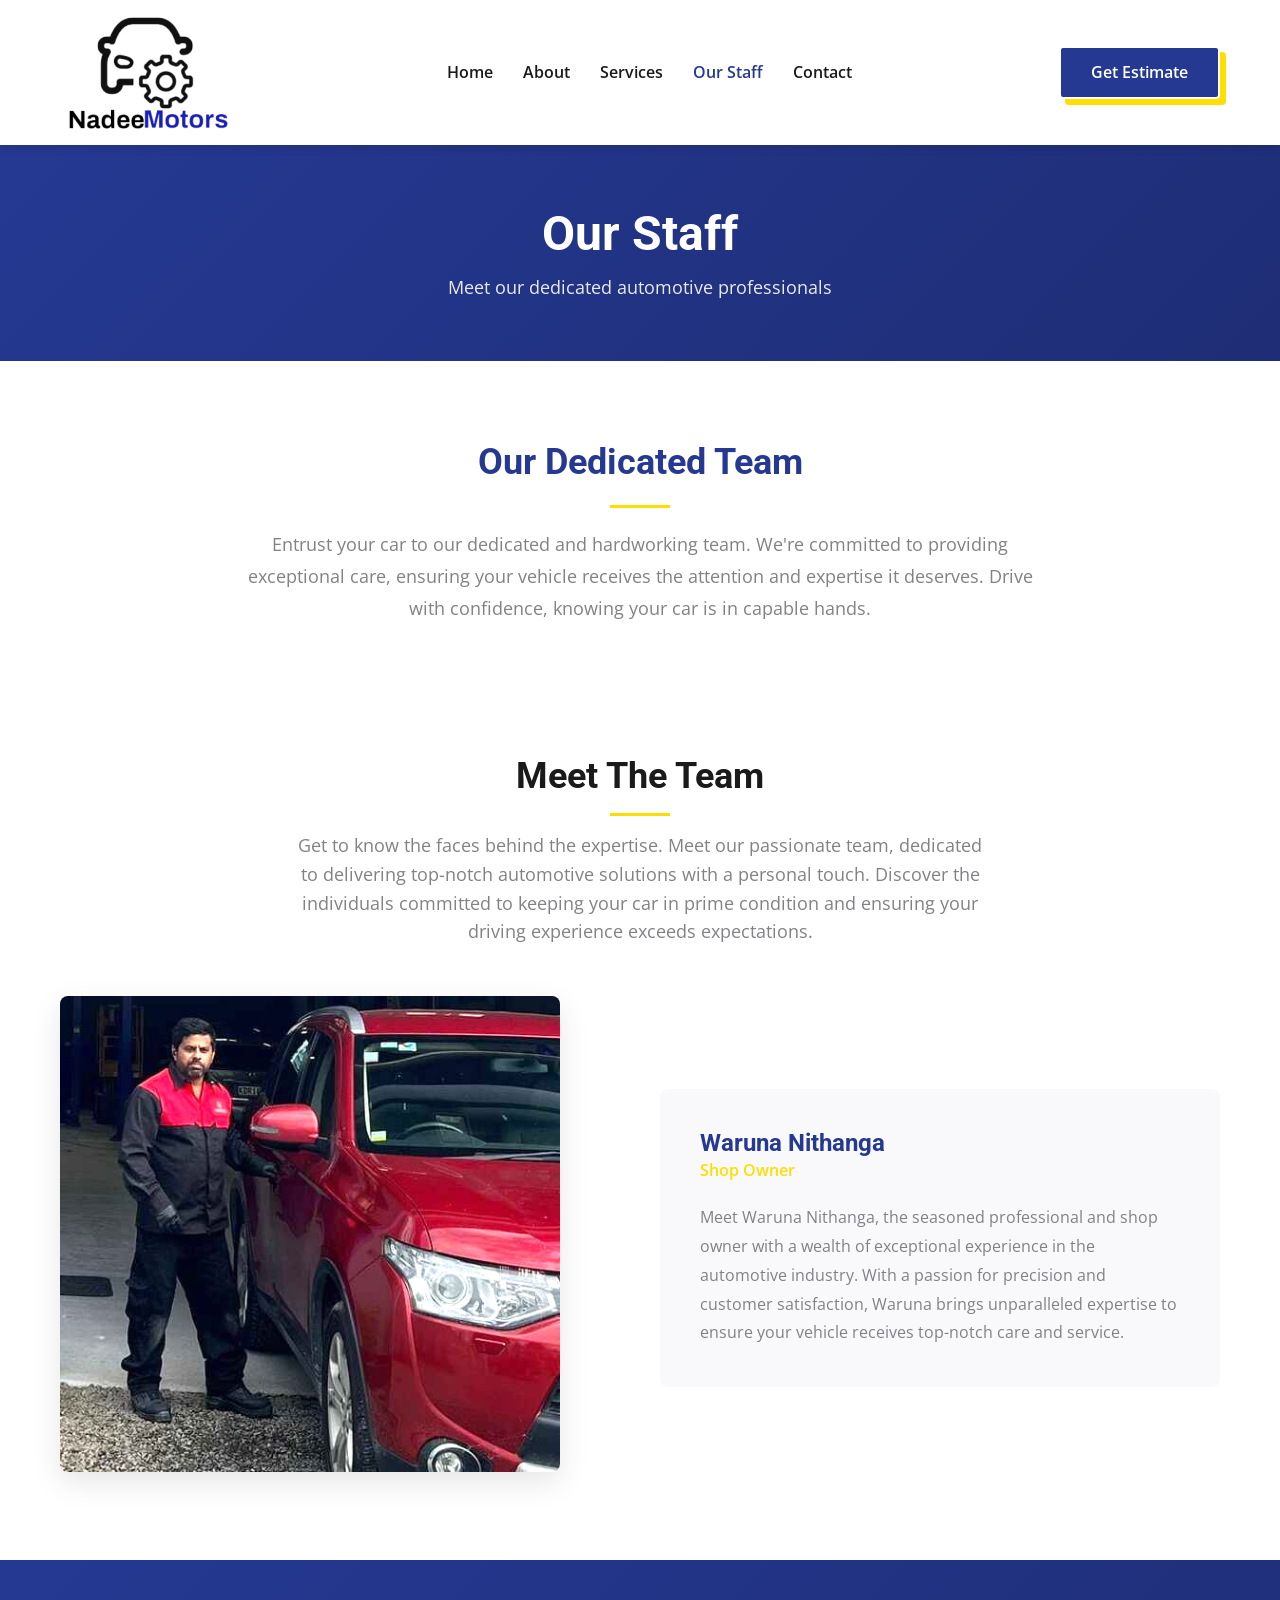
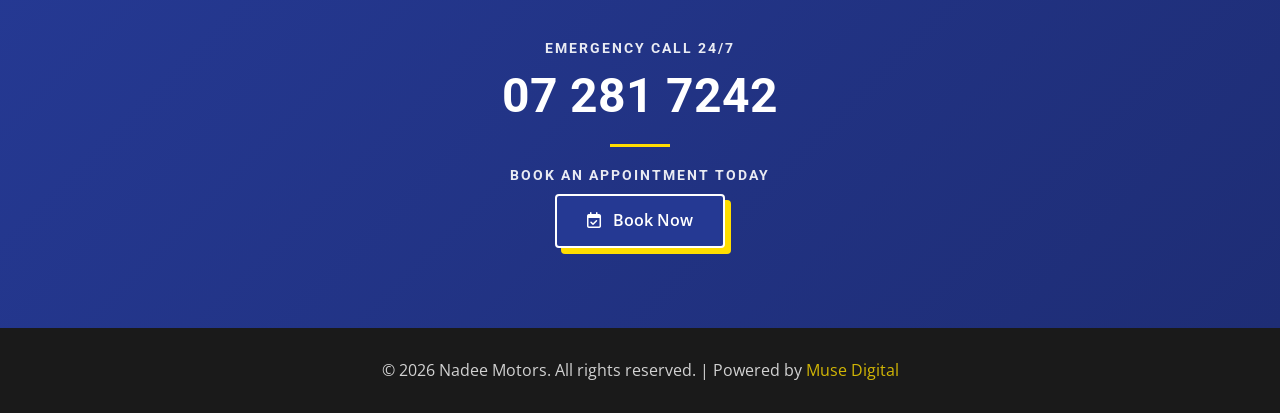
<file: staff.html>
<!DOCTYPE html>
<html lang="en">

<head>
    <meta charset="UTF-8">
    <meta name="viewport" content="width=device-width, initial-scale=1.0">
    <meta name="description"
        content="Meet the dedicated team at Nadee Motors - Expert automotive professionals in Taupo">
    <title>Our Staff - Nadee Motors</title>
    <link rel="icon" type="image/x-icon" href="images/favicon.png">
    <link rel="stylesheet" href="assets/css/style.css">
    <link rel="preconnect" href="https://fonts.googleapis.com">
    <link rel="preconnect" href="https://fonts.gstatic.com" crossorigin>
    <link href="https://fonts.googleapis.com/css2?family=Open+Sans:wght@400;600&family=Roboto:wght@700&display=swap"
        rel="stylesheet">
    <link rel="stylesheet" href="https://cdnjs.cloudflare.com/ajax/libs/font-awesome/6.5.1/css/all.min.css">
</head>

<body>
    <!-- Header -->
    <header class="site-header">
        <div class="container">
            <div class="header-content">
                <div class="logo">
                    <a href="index.html">
                        <img src="images/logo.png" alt="Nadee Motors Logo" width="180" height="115">
                    </a>
                </div>
                <nav class="main-nav">
                    <ul>
                        <li><a href="index.html">Home</a></li>
                        <li><a href="about.html">About</a></li>
                        <li><a href="services.html">Services</a></li>
                        <li class="active"><a href="staff.html">Our Staff</a></li>
                        <li><a href="contact.html">Contact</a></li>
                    </ul>
                </nav>
                <a href="contact.html" class="btn btn-primary">Get Estimate</a>
                <button class="mobile-menu-toggle" aria-label="Toggle Menu">
                    <div class="hamburger">
                        <span></span>
                        <span></span>
                        <span></span>
                    </div>
                </button>
            </div>
        </div>
    </header>

    <!-- Mobile Overlay -->
    <div class="mobile-overlay"></div>

    <!-- Page Header -->
    <section class="page-header">
        <div class="container">
            <h1>Our Staff</h1>
            <p>Meet our dedicated automotive professionals</p>
        </div>
    </section>

    <!-- Team Intro -->
    <section class="about-content">
        <div class="container">
            <div class="about-intro">
                <h2>Our Dedicated Team</h2>
                <div class="divider"></div>
                <p>Entrust your car to our dedicated and hardworking team. We're committed to providing exceptional
                    care, ensuring your vehicle receives the attention and expertise it deserves. Drive with confidence,
                    knowing your car is in capable hands.</p>
            </div>
        </div>
    </section>

    <!-- Meet The Team -->
    <section class="services">
        <div class="container">
            <div class="section-header">
                <h2>Meet The Team</h2>
                <div class="divider"></div>
                <p>Get to know the faces behind the expertise. Meet our passionate team, dedicated to delivering
                    top-notch automotive solutions with a personal touch. Discover the individuals committed to keeping
                    your car in prime condition and ensuring your driving experience exceeds expectations.</p>
            </div>

            <div class="team-profile" style="margin-top: 50px;">
                <div class="team-image">
                    <img src="images/staff-waruna.png" alt="Waruna Nithanga"
                        style="border-radius: 8px; width: 100%; max-width: 500px;">
                </div>
                <div class="team-info" style="background: var(--bg-light); padding: 40px; border-radius: 8px; flex: 1;">
                    <h3 style="color: var(--primary-color);">Waruna Nithanga</h3>
                    <p style="color: var(--secondary-color); font-weight: 600; margin-bottom: 20px;">Shop Owner</p>
                    <p style="color: var(--text-gray); line-height: 1.8;">Meet Waruna Nithanga, the seasoned
                        professional and shop owner with a wealth of exceptional experience in the automotive industry.
                        With a passion for precision and customer satisfaction, Waruna brings unparalleled expertise to
                        ensure your vehicle receives top-notch care and service.</p>
                </div>
            </div>
        </div>
    </section>

    <!-- Call to Action -->
    <section class="cta">
        <div class="container">
            <div class="cta-content">
                <h6>EMERGENCY CALL 24/7</h6>
                <h2>07 281 7242</h2>
                <div class="divider"></div>
                <h6>BOOK AN APPOINTMENT TODAY</h6>
                <a href="contact.html" class="btn btn-primary">
                    <i class="far fa-calendar-check"></i> Book Now
                </a>
            </div>
        </div>
    </section>

    <!-- Footer -->
    <footer class="site-footer">
        <div class="container">
            <p>&copy; 2026 Nadee Motors. All rights reserved. | Powered by <a href="https://musedigital.co.nz/"
                    target="_blank" rel="noopener" style="color: var(--secondary-color); text-decoration: none;">Muse
                    Digital</a></p>
        </div>
    </footer>

    <script src="assets/js/main.js"></script>
</body>

</html>
</file>
<file: assets/css/style.css>
/* Root Variables */
:root {
    --primary-color: #253993;
    --secondary-color: #ffdd00;
    --text-dark: #1a1a1a;
    --text-gray: #808285;
    --bg-light: #f9f9fb;
    --bg-white: #ffffff;
    --font-body: 'Open Sans', sans-serif;
    --font-heading: 'Roboto', sans-serif;
}

/* Smooth scroll */
html {
    scroll-behavior: smooth;
}

/* Reset & Base Styles */
* {
    margin: 0;
    padding: 0;
    box-sizing: border-box;
}

body {
    font-family: var(--font-body);
    color: var(--text-dark);
    line-height: 1.6;
    font-size: 16px;
}

.container {
    max-width: 1200px;
    margin: 0 auto;
    padding: 0 20px;
}

a {
    text-decoration: none;
    color: inherit;
}

img {
    max-width: 100%;
    height: auto;
}

h1,
h2,
h3,
h4,
h5,
h6 {
    font-family: var(--font-heading);
    font-weight: 700;
    line-height: 1.2;
}

h1 {
    font-size: 48px;
}

h2 {
    font-size: 36px;
}

h3 {
    font-size: 24px;
}

h4 {
    font-size: 20px;
}

h5 {
    font-size: 18px;
}

h6 {
    font-size: 16px;
}

/* Buttons */
.btn {
    display: inline-block;
    padding: 12px 30px;
    border: none;
    border-radius: 4px;
    cursor: pointer;
    font-size: 16px;
    font-weight: 600;
    transition: all 0.3s ease;
    text-align: center;
    transform: scale(1);
}

.btn:hover {
    transform: scale(1.05);
}

.btn-primary {
    background-color: var(--primary-color);
    color: #fff;
    box-shadow: 6px 6px 0 0 #FFDE00;
    border: white solid 2px;
}

.btn-primary:hover {
    background-color: white;
    color: var(--primary-color);
    border: var(--primary-color) solid 2px;
}

.btn-secondary {
    background-color: var(--secondary-color);
    color: var(--text-dark);
    box-shadow: 6px 6px 0 0 var(--primary-color);
}

.btn-secondary:hover {
    background-color: white;
    color: var(--primary-color);
    border: var(--secondary-color) solid 2px;
}

.btn-small {
    padding: 8px 20px;
    font-size: 14px;
    background-color: var(--primary-color);
    color: #fff;
    box-shadow: 6px 6px 0 0 #FFDE00;
    border: white solid 2px;
}

.btn-small:hover {
    background-color: white;
    color: var(--primary-color);
    border: var(--primary-color) solid 2px;
}

.btn-text {
    background: transparent;
    color: var(--primary-color);
    padding: 0;
}

.btn i {
    margin-right: 8px;
}

/* Divider */
.divider {
    width: 60px;
    height: 3px;
    background-color: var(--secondary-color);
    margin: 15px 0;
}

/* Header */
.site-header {
    background-color: var(--bg-white);
    box-shadow: 0 2px 10px rgba(0, 0, 0, 0.1);
    position: sticky;
    top: 0;
    z-index: 1000;
    padding: 15px 0;
}

.header-content {
    display: flex;
    align-items: center;
    justify-content: space-between;
}

.logo img {
    display: block;
}

.main-nav ul {
    display: flex;
    list-style: none;
    gap: 30px;
}

.main-nav a {
    color: var(--text-dark);
    font-weight: 600;
    transition: color 0.3s;
}

.main-nav a:hover,
.main-nav .active a {
    color: var(--primary-color);
}

.mobile-menu-toggle {
    display: none;
    background: none;
    border: none;
    cursor: pointer;
    padding: 8px;
    z-index: 1002;
    position: relative;
}

/* Modern Hamburger Icon */
.hamburger {
    width: 30px;
    height: 24px;
    position: relative;
    display: flex;
    flex-direction: column;
    justify-content: space-between;
    transition: transform 0.3s ease;
}

.hamburger span {
    display: block;
    width: 100%;
    height: 3px;
    background-color: var(--primary-color);
    border-radius: 3px;
    transition: all 0.3s cubic-bezier(0.68, -0.55, 0.265, 1.55);
    transform-origin: center;
}

.mobile-menu-toggle:hover .hamburger {
    transform: scale(1.1);
}

/* Hamburger Animation when Active */
.mobile-menu-toggle.active .hamburger span:nth-child(1) {
    transform: translateY(10.5px) rotate(45deg);
}

.mobile-menu-toggle.active .hamburger span:nth-child(2) {
    opacity: 0;
    transform: translateX(-20px);
}

.mobile-menu-toggle.active .hamburger span:nth-child(3) {
    transform: translateY(-10.5px) rotate(-45deg);
}

/* Mobile Menu Overlay */
.mobile-overlay {
    display: none;
    position: fixed;
    top: 0;
    left: 0;
    width: 100%;
    height: 100%;
    background-color: rgba(0, 0, 0, 0.5);
    z-index: 999;
    opacity: 0;
    transition: opacity 0.3s ease;
}

.mobile-overlay.active {
    display: block;
    opacity: 1;
}

/* Page Header */
.page-header {
    background: linear-gradient(135deg, var(--primary-color) 0%, #1e2d75 100%);
    color: #fff;
    padding: 60px 0;
    text-align: center;
    animation: fadeIn 0.6s ease-out;
}

.page-header h1 {
    margin-bottom: 10px;
}

.page-header p {
    font-size: 18px;
    opacity: 0.9;
}

/* About Content */
.about-content {
    padding: 80px 0 50px;
    background-color: var(--bg-white);
}

.about-intro {
    text-align: center;
    max-width: 800px;
    margin: 0 auto;
    animation: fadeInUp 0.6s ease-out;
}

.about-intro h2 {
    color: var(--primary-color);
    margin-bottom: 20px;
}

.about-intro .divider {
    margin: 20px auto;
}

.about-intro p {
    color: var(--text-gray);
    font-size: 18px;
    line-height: 1.8;
}

/* Hero Section */
.hero {
    background: linear-gradient(135deg, var(--primary-color) 0%, #1e2d75 100%);
    color: #fff;
    padding: 100px 0;
    position: relative;
    overflow: hidden;
}

.hero-grid {
    display: grid;
    grid-template-columns: 1fr 1fr;
    gap: 60px;
    align-items: center;
}

.hero-content {
    animation: fadeInLeft 0.8s ease-out;
}

.hero h1 {
    margin-bottom: 20px;
    font-size: 48px;
}

.hero p {
    font-size: 18px;
    margin-bottom: 30px;
    opacity: 0.95;
    line-height: 1.8;
}

.hero-image {
    position: relative;
    animation: fadeInRight 0.8s ease-out;
}

.hero-car {
    width: 100%;
    height: auto;
    display: block;
    filter: drop-shadow(0 20px 40px rgba(0, 0, 0, 0.3));
    transform: translateX(0);
}

@keyframes fadeInLeft {
    from {
        opacity: 0;
        transform: translateX(-30px);
    }

    to {
        opacity: 1;
        transform: translateX(0);
    }
}

@keyframes fadeInRight {
    from {
        opacity: 0;
        transform: translateX(30px);
    }

    to {
        opacity: 1;
        transform: translateX(0);
    }
}

@keyframes fadeIn {
    from {
        opacity: 0;
        transform: scale(0.95);
    }

    to {
        opacity: 1;
        transform: scale(1);
    }
}

@keyframes fadeInUp {
    from {
        opacity: 0;
        transform: translateY(30px);
    }

    to {
        opacity: 1;
        transform: translateY(0);
    }
}

@keyframes slideInUp {
    from {
        opacity: 0;
        transform: translateY(20px);
    }

    to {
        opacity: 1;
        transform: translateY(0);
    }
}

/* Quick Actions */
.quick-actions {
    padding: 60px 0;
    background-color: var(--bg-light);
    margin-top: -40px;
    position: relative;
    z-index: 10;
}

.action-cards {
    display: grid;
    grid-template-columns: repeat(auto-fit, minmax(300px, 1fr));
    gap: 30px;
}

.contact-info-grid {
    display: grid;
    grid-template-columns: repeat(3, 1fr);
    gap: 30px;
    align-items: stretch;
}

.action-card {
    background: var(--bg-white);
    padding: 30px;
    border-radius: 8px;
    text-align: center;
    box-shadow: 0 5px 20px rgba(0, 0, 0, 0.08);
    transition: transform 0.3s;
    animation: fadeInUp 0.6s ease-out;
}

.action-card:nth-child(1) {
    animation-delay: 0.1s;
}

.action-card:nth-child(2) {
    animation-delay: 0.2s;
}

.action-card:nth-child(3) {
    animation-delay: 0.3s;
}

.action-card:hover {
    transform: translateY(-5px);
}

.icon-circle {
    width: 80px;
    height: 80px;
    border-radius: 50%;
    background-color: var(--primary-color);
    color: #fff;
    display: flex;
    align-items: center;
    justify-content: center;
    margin: 0 auto 20px;
    font-size: 32px;
    transition: transform 0.3s ease, box-shadow 0.3s ease;
}

.icon-circle:hover {
    transform: scale(1.1) rotate(5deg);
    box-shadow: 0 5px 15px rgba(37, 57, 147, 0.3);
}

.action-card h3 {
    margin-bottom: 15px;
    color: var(--primary-color);
}

.action-card p {
    color: var(--text-gray);
    margin-bottom: 20px;
}

.hours-list {
    list-style: none;
    text-align: left;
}

.hours-list li {
    padding: 8px 0;
    color: var(--text-gray);
}

.hours-list i {
    color: var(--secondary-color);
    margin-right: 10px;
}

.phone-number {
    font-size: 32px;
    font-weight: 700;
    color: var(--primary-color);
    margin: 20px 0 0;
}

/* Services Section */
.services {
    padding: 80px 0;
    background-color: var(--bg-white);
}

.section-header {
    text-align: center;
    max-width: 700px;
    margin: 0 auto 50px;
    animation: fadeInUp 0.6s ease-out;
}

.section-header .divider {
    margin-left: auto;
    margin-right: auto;
}

.section-header p {
    color: var(--text-gray);
    font-size: 18px;
    margin-bottom: 20px;
}

.services-grid {
    display: grid;
    grid-template-columns: repeat(auto-fit, minmax(350px, 1fr));
    gap: 30px;
    margin-top: 50px;
}

.service-card {
    background: var(--bg-light);
    padding: 40px 30px;
    border-radius: 8px;
    text-align: center;
    transition: all 0.3s;
    animation: fadeInUp 0.6s ease-out;
    animation-fill-mode: both;
}

.service-card:nth-child(1) {
    animation-delay: 0.1s;
}

.service-card:nth-child(2) {
    animation-delay: 0.15s;
}

.service-card:nth-child(3) {
    animation-delay: 0.2s;
}

.service-card:nth-child(4) {
    animation-delay: 0.25s;
}

.service-card:nth-child(5) {
    animation-delay: 0.3s;
}

.service-card:nth-child(6) {
    animation-delay: 0.35s;
}

.service-card:nth-child(7) {
    animation-delay: 0.4s;
}

.service-card:nth-child(8) {
    animation-delay: 0.45s;
}

.service-card:nth-child(9) {
    animation-delay: 0.5s;
}

.service-card:hover {
    background: var(--bg-white);
    box-shadow: 0 10px 30px rgba(0, 0, 0, 0.1);
}

.service-card img {
    margin-bottom: 20px;
}

.service-card h4 {
    color: var(--primary-color);
    margin-bottom: 15px;
}

.service-card p {
    color: var(--text-gray);
    line-height: 1.8;
}

/* Why Choose Us */
.why-choose-us {
    padding: 80px 0;
    background-color: var(--bg-light);
}

.two-column {
    display: grid;
    grid-template-columns: 1fr 1fr;
    gap: 60px;
    align-items: start;
}

.content-col h2 {
    margin-bottom: 20px;
}

.content-col>p {
    color: var(--text-gray);
    font-size: 16px;
    margin-bottom: 40px;
}

.features-grid {
    display: grid;
    grid-template-columns: 1fr 1fr;
    gap: 30px;
}

.feature {
    display: flex;
    gap: 20px;
    animation: slideInUp 0.6s ease-out;
    animation-fill-mode: both;
}

.feature:nth-child(1) {
    animation-delay: 0.1s;
}

.feature:nth-child(2) {
    animation-delay: 0.2s;
}

.feature:nth-child(3) {
    animation-delay: 0.3s;
}

.feature:nth-child(4) {
    animation-delay: 0.4s;
}

.feature-icon {
    width: 60px;
    height: 60px;
    min-width: 60px;
    border-radius: 50%;
    background-color: var(--primary-color);
    color: #fff;
    display: flex;
    align-items: center;
    justify-content: center;
    font-size: 24px;
    transition: transform 0.3s ease;
}

.feature:hover .feature-icon {
    transform: scale(1.15);
}

.feature-content h6 {
    color: var(--primary-color);
    margin-bottom: 10px;
}

.feature-content p {
    color: var(--text-gray);
    font-size: 14px;
}

.form-col {
    background: var(--bg-white);
    padding: 40px;
    border-radius: 8px;
    box-shadow: 0 10px 30px rgba(0, 0, 0, 0.1);
    animation: fadeInUp 0.6s ease-out;
}

.form-col:has(.fb-container) {
    background: none;
    padding: 0;
    border-radius: 0;
    box-shadow: none;
}

.form-col h4 {
    color: var(--primary-color);
    margin-bottom: 25px;
}

.form-col .fb-container {
    display: flex;
    justify-content: flex-start;
    align-items: flex-start;
    height: 100%;
}

.form-col .fb-container iframe {
    max-width: 100%;
    width: 100%;
    height: 580px;
    border-radius: 0;
}

.contact-form input,
.contact-form textarea {
    width: 100%;
    padding: 12px 15px;
    margin-bottom: 15px;
    border: 1px solid #ddd;
    border-radius: 4px;
    font-family: var(--font-body);
    font-size: 14px;
}

.contact-form textarea {
    resize: vertical;
}

.contact-form button {
    width: 100%;
}

/* Testimonials */
.testimonials {
    padding: 80px 0;
    background-color: var(--bg-white);
}

.testimonial-grid {
    display: grid;
    grid-template-columns: repeat(auto-fit, minmax(450px, 1fr));
    gap: 40px;
    margin-top: 50px;
}

.testimonial-card {
    background: var(--bg-light);
    padding: 40px;
    border-radius: 8px;
    position: relative;
    animation: fadeInUp 0.6s ease-out;
    animation-fill-mode: both;
}

.testimonial-card:nth-child(1) {
    animation-delay: 0.1s;
}

.testimonial-card:nth-child(2) {
    animation-delay: 0.2s;
}

.testimonial-card .fa-quote-left {
    font-size: 40px;
    color: var(--secondary-color);
    margin-bottom: 20px;
}

.testimonial-text {
    color: var(--text-gray);
    font-size: 16px;
    line-height: 1.8;
    margin-bottom: 30px;
}

.testimonial-author {
    display: flex;
    align-items: center;
    gap: 20px;
}

.testimonial-author img {
    width: 60px;
    height: 60px;
    border-radius: 50%;
    object-fit: cover;
}

.author-info h5 {
    color: var(--primary-color);
    margin-bottom: 5px;
}

.author-info p {
    color: var(--text-gray);
    font-size: 14px;
}

/* Call to Action */
.cta {
    background: linear-gradient(135deg, var(--primary-color) 0%, #1e2d75 100%);
    color: #fff;
    padding: 80px 0;
    animation: fadeIn 0.6s ease-out;
}

.cta-content {
    text-align: center;
}

.cta h6 {
    font-size: 14px;
    text-transform: uppercase;
    letter-spacing: 2px;
    opacity: 0.9;
    margin-bottom: 10px;
}

.cta h2 {
    font-size: 48px;
    margin-bottom: 20px;
}

.cta .divider {
    margin: 20px auto;
}

/* Team Profile */
.team-profile {
    display: grid;
    grid-template-columns: 1fr 1fr;
    gap: 40px;
    align-items: center;
    animation: fadeIn 0.8s ease-out;
}

.team-image img {
    border-radius: 8px;
    box-shadow: 0 10px 30px rgba(0, 0, 0, 0.1);
}

/* Footer */
.site-footer {
    background-color: var(--text-dark);
    color: #fff;
    padding: 30px 0;
    text-align: center;
}

.site-footer p {
    opacity: 0.8;
}

/* Responsive Design */
/* Tablet and Mobile - Show hamburger menu */
@media (max-width: 992px) {
    .main-nav {
        position: fixed;
        top: 0;
        right: -100%;
        width: 300px;
        height: 100vh;
        background: linear-gradient(135deg, #ffffff 0%, #f5f7ff 100%);
        box-shadow: -5px 0 25px rgba(37, 57, 147, 0.15);
        z-index: 1000;
        transition: right 0.4s cubic-bezier(0.68, -0.55, 0.265, 1.55);
        overflow-y: auto;
        padding-top: 80px;
    }

    .main-nav.active {
        right: 0;
    }

    .main-nav ul {
        flex-direction: column;
        padding: 20px 0;
        gap: 0;
    }

    .main-nav ul li {
        border-bottom: 1px solid rgba(37, 57, 147, 0.1);
        opacity: 0;
        transform: translateX(30px);
    }

    .main-nav.active ul li {
        animation: slideInNav 0.4s ease forwards;
    }

    .main-nav.active ul li:nth-child(1) {
        animation-delay: 0.1s;
    }

    .main-nav.active ul li:nth-child(2) {
        animation-delay: 0.15s;
    }

    .main-nav.active ul li:nth-child(3) {
        animation-delay: 0.2s;
    }

    .main-nav.active ul li:nth-child(4) {
        animation-delay: 0.25s;
    }

    .main-nav.active ul li:nth-child(5) {
        animation-delay: 0.3s;
    }

    .main-nav ul li a {
        display: block;
        padding: 18px 30px;
        font-size: 16px;
        font-weight: 600;
        color: var(--text-dark);
        position: relative;
        transition: all 0.3s ease;
    }

    .main-nav ul li a::before {
        content: '';
        position: absolute;
        left: 0;
        top: 50%;
        transform: translateY(-50%);
        width: 4px;
        height: 0;
        background: linear-gradient(to bottom, var(--primary-color), var(--secondary-color));
        transition: height 0.3s ease;
        border-radius: 0 3px 3px 0;
    }

    .main-nav ul li a:hover::before,
    .main-nav ul li.active a::before {
        height: 50%;
    }

    .main-nav ul li a:hover,
    .main-nav ul li.active a {
        background: linear-gradient(90deg, rgba(37, 57, 147, 0.08) 0%, transparent 100%);
        color: var(--primary-color);
        padding-left: 35px;
    }

    .mobile-menu-toggle {
        display: block;
    }

    @keyframes slideInNav {
        to {
            opacity: 1;
            transform: translateX(0);
        }
    }
}

@media (max-width: 768px) {
    .main-nav {
        width: 280px;
    }

    /* Hide Get Estimate button on mobile for cleaner header */
    .header-content>.btn-primary {
        display: none;
    }

    h1 {
        font-size: 32px;
    }

    h2 {
        font-size: 28px;
    }

    .hero {
        padding: 50px 0 80px;
    }

    .hero-grid {
        grid-template-columns: 1fr;
        gap: 30px;
    }

    .hero h1 {
        font-size: 36px;
    }

    .hero-image {
        display: none;
    }

    .hero .btn {
        margin-bottom: 20px;
    }

    .quick-actions {
        margin-top: 0;
        padding: 50px 0;
    }

    .two-column,
    .features-grid,
    .team-profile {
        grid-template-columns: 1fr;
    }

    .services-grid,
    .testimonial-grid {
        grid-template-columns: 1fr;
    }

    .action-cards {
        grid-template-columns: 1fr;
    }

    .contact-info-grid {
        grid-template-columns: 1fr;
    }
}

@media (max-width: 544px) {
    .container {
        padding: 0 15px;
    }

    h1 {
        font-size: 28px;
    }

    h2 {
        font-size: 24px;
    }

    .hero {
        padding: 40px 0 70px;
    }

    .hero h1 {
        font-size: 28px;
    }

    .hero .btn {
        margin-bottom: 20px;
    }

    .quick-actions {
        margin-top: 0;
        padding: 40px 0;
    }

    .services,
    .why-choose-us,
    .testimonials,
    .cta {
        padding: 50px 0;
    }

    .form-col .fb-container iframe {
        height: 500px;
    }
}

/* Reduced Motion Preference */
@media (prefers-reduced-motion: reduce) {

    *,
    *::before,
    *::after {
        animation-duration: 0.01ms !important;
        animation-iteration-count: 1 !important;
        transition-duration: 0.01ms !important;
    }
}
</file>
